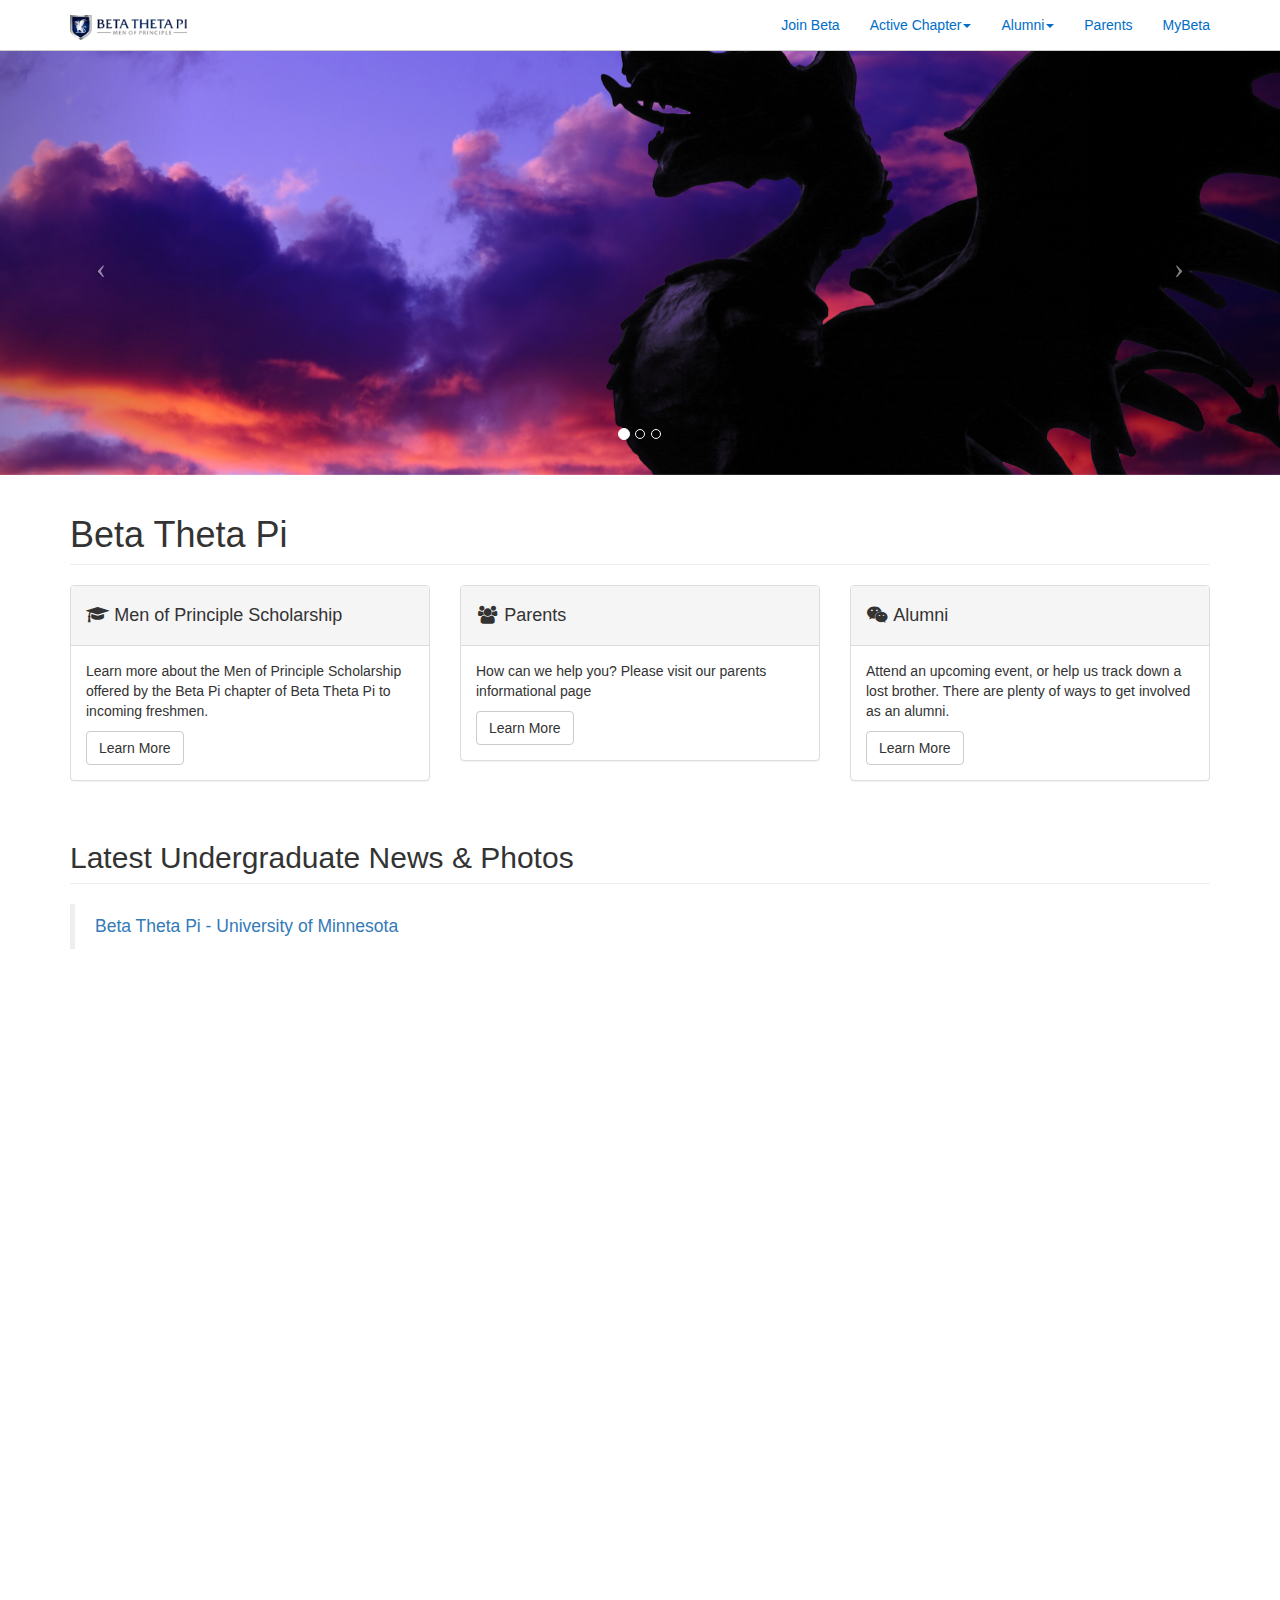
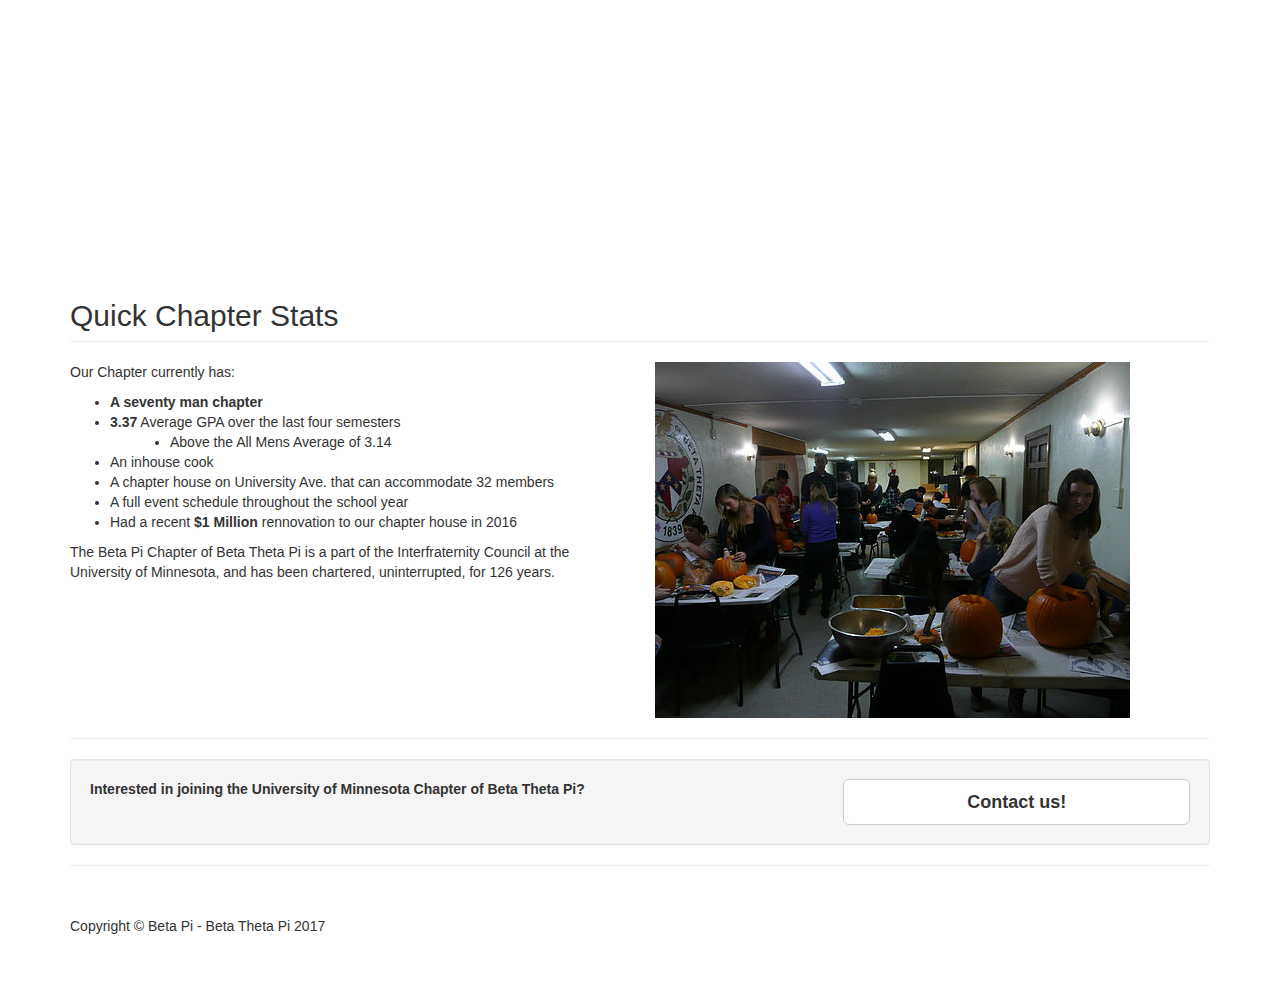
<file: index.html>
<!DOCTYPE html>
<html lang="en">

<head>

    <meta charset="utf-8">
    <meta http-equiv="X-UA-Compatible" content="IE=edge">
    <meta name="viewport" content="width=device-width, initial-scale=1">
    <meta name="description" content="">
    <meta name="author" content="">

    <title>Beta Theta Pi - UMN Chapter</title>

    <!-- Bootstrap Core CSS -->
    <link href="css/bootstrap.min.css" rel="stylesheet">

    <!-- Custom CSS -->
    <link href="css/modern-business.css" rel="stylesheet">

    <!-- Custom Fonts -->
    <link href="font-awesome/css/font-awesome.min.css" rel="stylesheet" type="text/css">

    <!-- HTML5 Shim and Respond.js IE8 support of HTML5 elements and media queries -->
    <!-- WARNING: Respond.js doesn't work if you view the page via file:// -->
    <!--[if lt IE 9]>
        <script src="https://oss.maxcdn.com/libs/html5shiv/3.7.0/html5shiv.js"></script>
        <script src="https://oss.maxcdn.com/libs/respond.js/1.4.2/respond.min.js"></script>
    <![endif]-->
<link rel="apple-touch-icon" sizes="180x180" href="/img/apple-touch-icon.png">
<link rel="icon" type="image/png" href="/img/favicon-32x32.png" sizes="32x32">
<link rel="icon" type="image/png" href="/img/favicon-16x16.png" sizes="16x16">
<link rel="manifest" href="/img/manifest.json">
<link rel="mask-icon" href="/img/safari-pinned-tab.svg" color="#5bbad5">
<link rel="shortcut icon" href="/img/favicon.ico">
<meta name="msapplication-config" content="/img/browserconfig.xml">
<meta name="theme-color" content="#ffffff">
</head>

<body>
  <div id="fb-root"></div>
  <script>
  window.fbAsyncInit = function() {
    FB.init({
      appId            : '426505421068043',
      autoLogAppEvents : true,
      xfbml            : true,
      version          : 'v2.9'
    });
    FB.AppEvents.logPageView();
  };

  (function(d, s, id) {
    var js, fjs = d.getElementsByTagName(s)[0];
    if (d.getElementById(id)) return;
    js = d.createElement(s); js.id = id;
    js.src = "//connect.facebook.net/en_US/sdk.js#xfbml=1&version=v2.9&426505421068043";
    fjs.parentNode.insertBefore(js, fjs);
  }(document, 'script', 'facebook-jssdk'));</script>
    <!-- Navigation -->
    <nav class="navbar navbar-inverse navbar-fixed-top" role="navigation">
        <div class="container">
            <!-- Brand and toggle get grouped for better mobile display -->
            <div class="navbar-header">
                <button type="button" class="navbar-toggle" data-toggle="collapse" data-target="#bs-example-navbar-collapse-1">
                    <span class="sr-only">Toggle navigation</span>
                    <span class="icon-bar"></span>
                    <span class="icon-bar"></span>
                    <span class="icon-bar"></span>
                </button>
				<a class="navbar-brand" href="index.html">
				<img alt height="25px" src="img/logo.png">
                </a>
            </div>
            <!-- Collect the nav links, forms, and other content for toggling -->
            <div class="collapse navbar-collapse" id="bs-example-navbar-collapse-1">
                <ul class="nav navbar-nav navbar-right">
		    <li>
                        <a href="joinBeta.html">Join Beta</a>
                    </li>
		    <li class="dropdown">
			<a href="#" class="dropdown-toggle" data-toggle="dropdown">Active Chapter<b class="caret"></b></a>
			    <ul class="dropdown-menu">
				    <li>
          <a href="undergradAbout.html">About</a>
				    </li>
				    <li>
					<a href="undergradCalendar.html">Event Calendar</a>
				    </li>
				    <li>
					<a href="undergradEvents.html">Events</a>
				    </li>
				    <li>
					<a href="mpsScholarship.html">Men of Principle Scholarship</a>
				    </li>
				    <li>
					<a href="undergradContact.html">Contact Us</a>
				    </li>
			    </ul>
		    </li>
        <li class="dropdown">
      <a href="#" class="dropdown-toggle" data-toggle="dropdown">Alumni<b class="caret"></b></a>
          <ul class="dropdown-menu">
            <li>
              <!-- alumAbout.html -->
          <a href="underConstruction.html">About</a>
            </li>
            <li>
              <!-- alumCalendar.html -->
          <a href="underConstruction.html">Event Calendar</a>
            </li>
            <li>
              <!-- alumEvents.html -->
          <a href="underConstruction.html">Events</a>
            </li>
            <li>
              <!-- lostBrothers.htm -->
          <a href="underConstruction.html">Lost Brothers</a>
            </li>
            <li>
              <!-- alumContact.html -->
          <a href="underConstruction.html">Contact the Alumni</a>
            </li>
          </ul>
        </li>
          <li>
            <a href="parents.html">Parents</a>
          </li>
          <li>
            <a href="https://my.beta.org/">MyBeta</a>
          </li>
                </ul>
            </div>
            <!-- /.navbar-collapse -->
        </div>
        <!-- /.container -->
    </nav>

    <!-- Header Carousel -->
    <header id="myCarousel" class="carousel slide">
        <!-- Indicators -->
        <ol class="carousel-indicators">
            <li data-target="#myCarousel" data-slide-to="0" class="active"></li>
            <li data-target="#myCarousel" data-slide-to="1"></li>
            <li data-target="#myCarousel" data-slide-to="2"></li>
        </ol>

        <!-- Wrapper for slides -->
        <div class="carousel-inner">
            <div class="item active">
                <div class="fill" style="background-image:url('img/btp_xl_11.jpg');"></div>
                <!--<div class="carousel-caption">
                    <h2>Caption 1</h2>
                </div>-->
            </div>
            <div class="item">
                <div class="fill" style="background-image:url('img/btp_xl_12.jpg');"></div>
                <!--<div class="carousel-caption">
                    <h2>Caption 2</h2>
                </div>-->
            </div>
            <div class="item">
                <div class="fill" style="background-image:url('img/btp_xl_01.jpg');"></div>
                <!--<div class="carousel-caption">
                    <h2>Caption 3</h2>
                </div>-->
            </div>
        </div>

        <!-- Controls -->
        <a class="left carousel-control" href="#myCarousel" data-slide="prev">
            <span class="icon-prev"></span>
        </a>
        <a class="right carousel-control" href="#myCarousel" data-slide="next">
            <span class="icon-next"></span>
        </a>
    </header>

    <!-- Page Content -->
    <div class="container">

        <!-- Marketing Icons Section -->
        <div class="row">
            <div class="col-lg-12">
                <h1 class="page-header">
                    Beta Theta Pi
                </h1>
            </div>
            <div class="col-md-4">
                <div class="panel panel-default">
                    <div class="panel-heading">
                        <h4><i class="fa fa-fw fa-graduation-cap"></i> Men of Principle Scholarship</h4>
                    </div>
                    <div class="panel-body">
                        <p>Learn more about the Men of Principle Scholarship offered by the Beta Pi chapter of Beta Theta Pi to incoming freshmen.</p>
                        <a href="mpsScholarship.html" class="btn btn-default">Learn More</a>
                    </div>
                </div>
            </div>
            <div class="col-md-4">
                <div class="panel panel-default">
                    <div class="panel-heading">
                        <h4><i class="fa fa-fw fa-group"></i> Parents</h4>
                    </div>
                    <div class="panel-body">
                        <p>How can we help you?  Please visit our parents informational page</p>
                        <a href="parents.html" class="btn btn-default">Learn More</a>
                    </div>
                </div>
            </div>
            <div class="col-md-4">
                <div class="panel panel-default">
                    <div class="panel-heading">
                        <h4><i class="fa fa-fw fa-wechat"></i> Alumni</h4>
                    </div>
                    <div class="panel-body">
                        <p>
            								Attend an upcoming event, or help us track down a lost brother.  There are plenty of ways to get involved as an alumni.
            						 </p> <!--alumAbout.html -->
                        <a href="underConstruction.html" class="btn btn-default">Learn More</a>
                    </div>
                </div>
            </div>
        </div>
        <!-- /.row -->

        <!-- Portfolio Section -->
        <div class="row">
            <div class="col-lg-12">
                <h2 class="page-header">Latest Undergraduate News & Photos</h2>
            </div>
			<div class="col-xs-12 col-lg-6" style="width: 100% ; height: 800px">
        <div class="fb-page"
        data-href="https://www.facebook.com/beta.umn"
        data-tabs="timeline, events"
        data-width="500"
        data-height="800"
        data-small-header="false"
        data-adapt-container-width="true"
        data-hide-cover="false"
        data-show-facepile="true">
        <blockquote cite="https://www.facebook.com/beta.umn" class="fb-xfbml-parse-ignore">
          <a href="https://www.facebook.com/beta.umn">Beta Theta Pi - University of Minnesota</a></blockquote>
        </div>
      </div>
        <div class="col-lg-6 col-xs-12">
            <!-- LightWidget WIDGET -->
            <script src="//lightwidget.com/widgets/lightwidget.js"></script>
            <iframe src="//lightwidget.com/widgets/54cb8625c2955473abb33a67a4f10a5b.html" scrolling="no" allowtransparency="true" class="lightwidget-widget" style="width: 100%; border: 0; overflow: hidden;"></iframe>
			       </div>
        </div>
        <!-- /.row -->

        <!-- Features Section -->
        <div class="row">
            <div class="col-lg-12">
                <h2 class="page-header">Quick Chapter Stats</h2>
            </div>
            <div class="col-md-6">
                <p>Our Chapter currently has:</p>
                <ul>
                    <li><strong>A seventy man chapter</strong>
                    </li>
                    <li><strong>3.37</strong> Average GPA over the last four semesters</li>
                    <li style="margin-left: 60px;">Above the All Mens Average of 3.14</li>
                    <li>An inhouse cook</li>
                    <li>A chapter house on University Ave. that can accommodate 32 members</li>
                    <li>A full event schedule throughout the school year</li>
                    <li>Had a recent <strong>$1 Million</strong> rennovation to our chapter house in 2016</li>
                </ul>
                <p>The Beta Pi Chapter of Beta Theta Pi is a part of the Interfraternity Council at the University of Minnesota, and has been chartered, uninterrupted, for 126 years.</p>
            </div>
            <div class="col-md-6">
                <img class="img-responsive" src="img/pumpkins.jpg" alt="">
            </div>
        </div>
        <!-- /.row -->

        <hr>

        <!-- Call to Action Section -->
        <div class="well">
            <div class="row">
                <div class="col-md-8">
                    <p><strong>Interested in joining the University of Minnesota Chapter of Beta Theta Pi?</strong></p>
                </div>
                <div class="col-md-4">
                    <a class="btn btn-lg btn-default btn-block" href="joinBeta.html"><strong>Contact us!</strong></a>
                </div>
            </div>
        </div>

        <hr>

        <!-- Footer -->
        <footer>
            <div class="row">
                <div class="col-lg-12">
                    <p>Copyright &copy; Beta Pi - Beta Theta Pi 2017</p>
                </div>
            </div>
        </footer>

    </div>
    <!-- /.container -->

    <!-- jQuery -->
    <script src="js/jquery.js"></script>

    <!-- Bootstrap Core JavaScript -->
    <script src="js/bootstrap.min.js"></script>

    <!-- Script to Activate the Carousel -->
    <!-- <script>
    $('.carousel').carousel({
        interval: 5000 //changes the speed
    })
    </script> -->

</body>

</html>
</file>
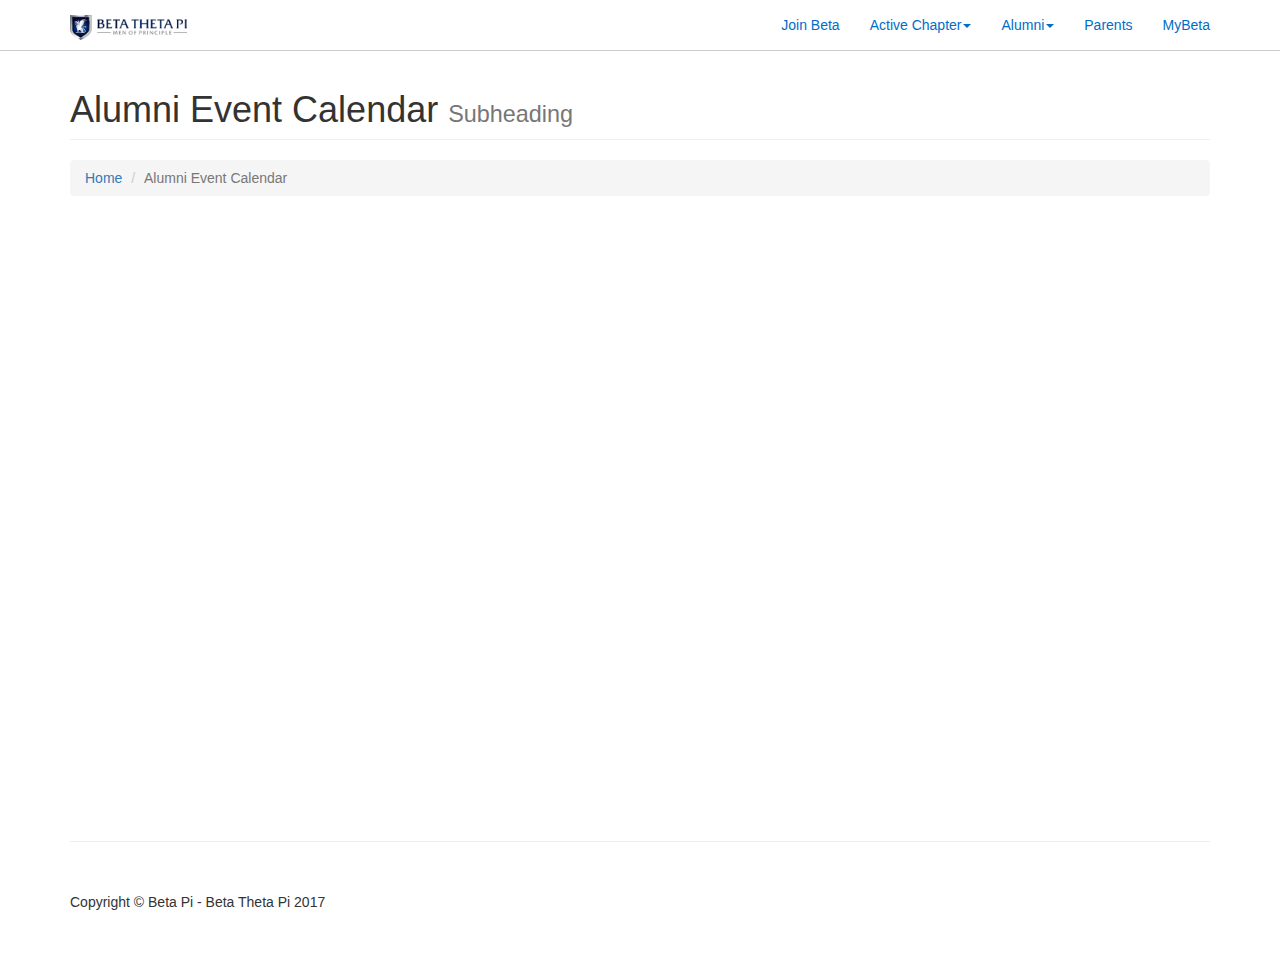
<file: alumCalendar.html>
<!DOCTYPE html>
<html lang="en">

<head>

    <meta charset="utf-8">
    <meta http-equiv="X-UA-Compatible" content="IE=edge">
    <meta name="viewport" content="width=device-width, initial-scale=1">
    <meta name="description" content="">
    <meta name="author" content="">

    <title>Beta Theta Pi - UMN Chapter</title>

    <!-- Bootstrap Core CSS -->
    <link href="css/bootstrap.min.css" rel="stylesheet">

    <!-- Custom CSS -->
    <link href="css/modern-business.css" rel="stylesheet">

    <!-- Custom Fonts -->
    <link href="font-awesome/css/font-awesome.min.css" rel="stylesheet" type="text/css">

    <!-- HTML5 Shim and Respond.js IE8 support of HTML5 elements and media queries -->
    <!-- WARNING: Respond.js doesn't work if you view the page via file:// -->
    <!--[if lt IE 9]>
        <script src="https://oss.maxcdn.com/libs/html5shiv/3.7.0/html5shiv.js"></script>
        <script src="https://oss.maxcdn.com/libs/respond.js/1.4.2/respond.min.js"></script>
    <![endif]-->
<link rel="apple-touch-icon" sizes="180x180" href="/img/apple-touch-icon.png">
<link rel="icon" type="image/png" href="/img/favicon-32x32.png" sizes="32x32">
<link rel="icon" type="image/png" href="/img/favicon-16x16.png" sizes="16x16">
<link rel="manifest" href="/img/manifest.json">
<link rel="mask-icon" href="/img/safari-pinned-tab.svg" color="#5bbad5">
<link rel="shortcut icon" href="/img/favicon.ico">
<meta name="msapplication-config" content="/img/browserconfig.xml">
<meta name="theme-color" content="#ffffff">
</head>

<body>

    <!-- Navigation -->
    <nav class="navbar navbar-inverse navbar-fixed-top" role="navigation">
        <div class="container">
            <!-- Brand and toggle get grouped for better mobile display -->
            <div class="navbar-header">
                <button type="button" class="navbar-toggle" data-toggle="collapse" data-target="#bs-example-navbar-collapse-1">
                    <span class="sr-only">Toggle navigation</span>
                    <span class="icon-bar"></span>
                    <span class="icon-bar"></span>
                    <span class="icon-bar"></span>
                </button>
                <a class="navbar-brand" href="index.html">
                <img alt height="25px" src="img/logo.png">
                </a>
            </div>
            <!-- Collect the nav links, forms, and other content for toggling -->
            <div class="collapse navbar-collapse" id="bs-example-navbar-collapse-1">
                <ul class="nav navbar-nav navbar-right">
            <li>
                        <a href="joinBeta.html">Join Beta</a>
                    </li>
            <li class="dropdown">
            <a href="#" class="dropdown-toggle" data-toggle="dropdown">Active Chapter<b class="caret"></b></a>
                <ul class="dropdown-menu">
                    <li>
                                    <a href="undergradAbout.html">About</a>
                    </li>
                    <li>
                    <a href="undergadCalendar.html">Event Calendar</a>
                    </li>
                    <li>
                    <a href="undergradEvents.html">Events</a>
                    </li>
                    <li>
                    <a href="mpsScholarship.html">Men of Principle Scholarship</a>
                    </li>
                    <li>
                    <a href="undergradContact.html">Contact Us</a>
                    </li>
                </ul>
            </li>
            <li class="dropdown">
          <a href="#" class="dropdown-toggle" data-toggle="dropdown">Alumni<b class="caret"></b></a>
              <ul class="dropdown-menu">
                <li>
                  <!-- alumAbout.html -->
              <a href="underConstruction.html">About</a>
                </li>
                <li>
                  <!-- alumCalendar.html -->
              <a href="underConstruction.html">Event Calendar</a>
                </li>
                <li>
                  <!-- alumEvents.html -->
              <a href="underConstruction.html">Events</a>
                </li>
                <li>
                  <!-- lostBrothers.htm -->
              <a href="underConstruction.html">Lost Brothers</a>
                </li>
                <li>
                  <!-- alumContact.html -->
              <a href="underConstruction.html">Contact the Alumni</a>
                </li>
              </ul>
            </li>
                    <li>
                        <a href="parents.html">Parents</a>
                    </li>
                    <li>
                        <a href="https://my.beta.org/">MyBeta</a>
                    </li>
                </ul>
            </div>
            <!-- /.navbar-collapse -->
        </div>
        <!-- /.container -->
    </nav>

    <!-- Page Content -->
    <div class="container">

        <!-- Page Heading/Breadcrumbs -->
        <div class="row">
            <div class="col-lg-12">
                <h1 class="page-header">Alumni Event Calendar
                    <small>Subheading</small>
                </h1>
                <ol class="breadcrumb">
                    <li><a href="index.html">Home</a>
                    </li>
                    <li class="active">Alumni Event Calendar</li>
                </ol>
            </div>
        </div>
        <!-- /.row -->

        <!-- Content Row -->
        <div class="row">
            <div class="col-lg-12"> <!-- TODO: change the email in this iframe to the alum email address -->
                <iframe src="https://calendar.google.com/calendar/embed?showTitle=0&amp;showPrint=0&amp;showTabs=0&amp;showCalendars=0&amp;showTz=0&amp;height=600&amp;wkst=1&amp;bgcolor=%23FFFFFF&amp;src=betathetapimn%40gmail.com&amp;color=%23691426&amp;ctz=America%2FChicago" style="border-width:0" width="800" height="600" frameborder="0" scrolling="no"></iframe>
            </div>
        </div>
        <!-- /.row -->

        <hr>

        <!-- Footer -->
        <footer>
            <div class="row">
                <div class="col-lg-12">
                    <p>Copyright &copy; Beta Pi - Beta Theta Pi 2017</p>
                </div>
            </div>
        </footer>

    </div>
    <!-- /.container -->

    <!-- jQuery -->
    <script src="js/jquery.js"></script>

    <!-- Bootstrap Core JavaScript -->
    <script src="js/bootstrap.min.js"></script>

</body>

</html>
</file>
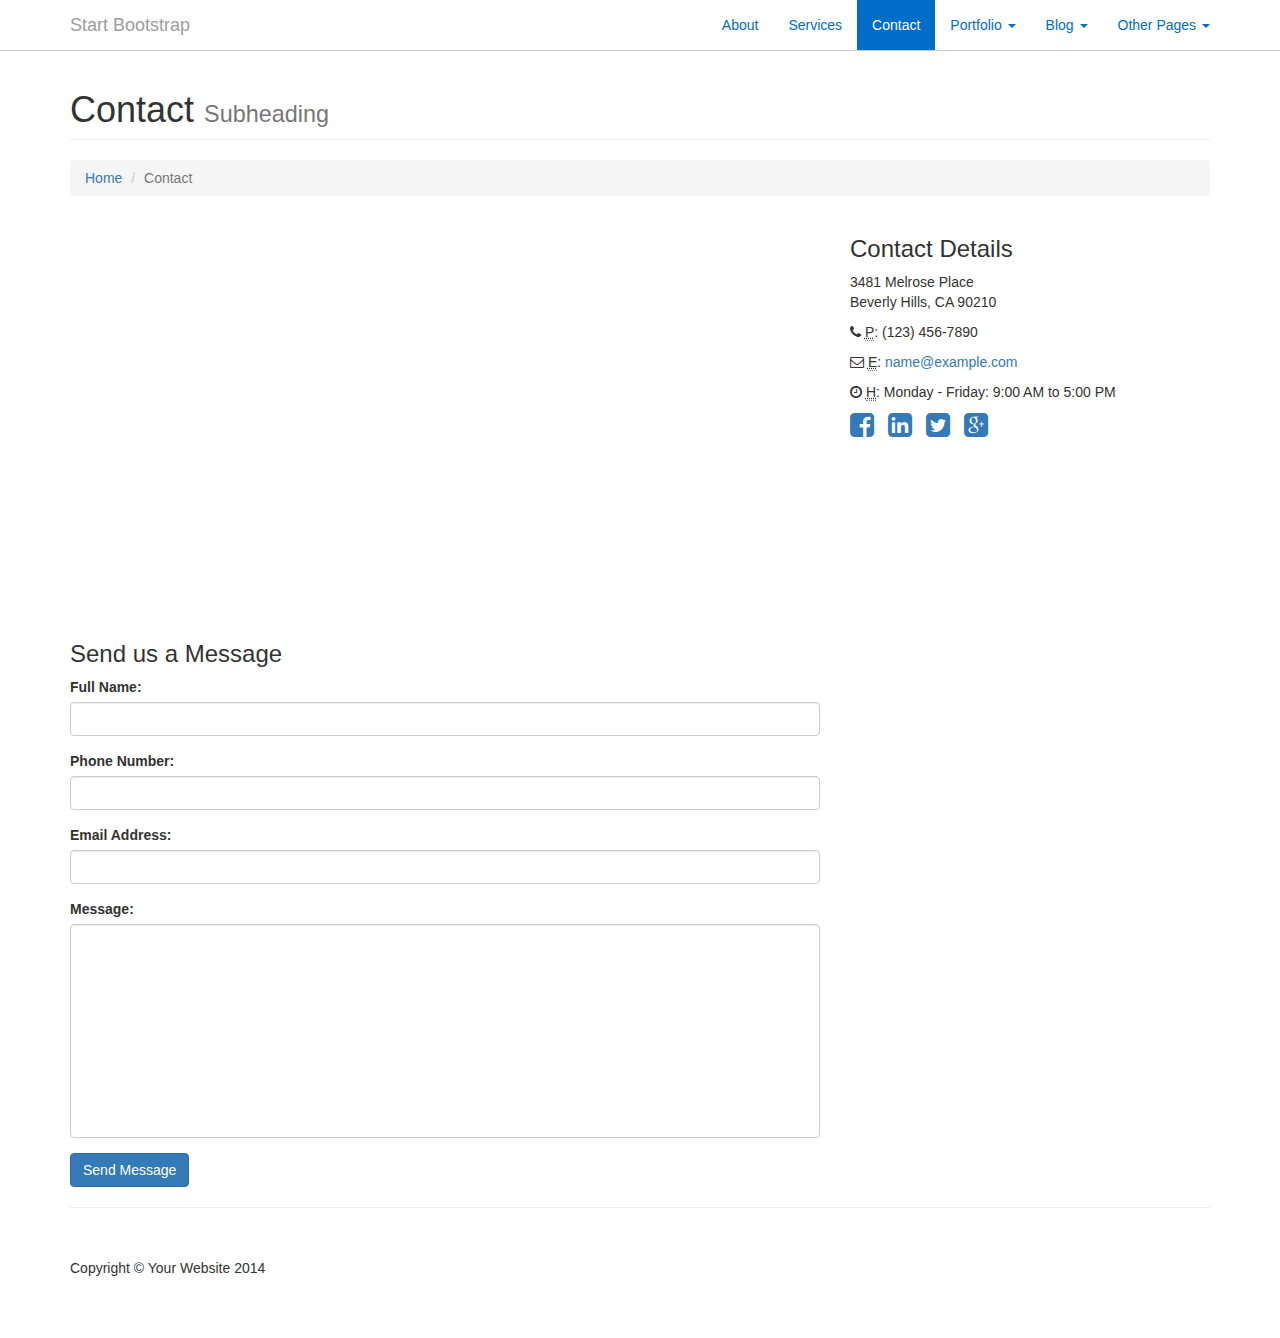
<file: contact.html>
<!DOCTYPE html>
<html lang="en">

<head>

    <meta charset="utf-8">
    <meta http-equiv="X-UA-Compatible" content="IE=edge">
    <meta name="viewport" content="width=device-width, initial-scale=1">
    <meta name="description" content="">
    <meta name="author" content="">

    <title>Modern Business - Start Bootstrap Template</title>

    <!-- Bootstrap Core CSS -->
    <link href="css/bootstrap.min.css" rel="stylesheet">

    <!-- Custom CSS -->
    <link href="css/modern-business.css" rel="stylesheet">

    <!-- Custom Fonts -->
    <link href="font-awesome/css/font-awesome.min.css" rel="stylesheet" type="text/css">

    <!-- HTML5 Shim and Respond.js IE8 support of HTML5 elements and media queries -->
    <!-- WARNING: Respond.js doesn't work if you view the page via file:// -->
    <!--[if lt IE 9]>
        <script src="https://oss.maxcdn.com/libs/html5shiv/3.7.0/html5shiv.js"></script>
        <script src="https://oss.maxcdn.com/libs/respond.js/1.4.2/respond.min.js"></script>
    <![endif]-->

</head>

<body>

    <!-- Navigation -->
    <nav class="navbar navbar-inverse navbar-fixed-top" role="navigation">
        <div class="container">
            <!-- Brand and toggle get grouped for better mobile display -->
            <div class="navbar-header">
                <button type="button" class="navbar-toggle" data-toggle="collapse" data-target="#bs-example-navbar-collapse-1">
                    <span class="sr-only">Toggle navigation</span>
                    <span class="icon-bar"></span>
                    <span class="icon-bar"></span>
                    <span class="icon-bar"></span>
                </button>
                <a class="navbar-brand" href="index.html">Start Bootstrap</a>
            </div>
            <!-- Collect the nav links, forms, and other content for toggling -->
            <div class="collapse navbar-collapse" id="bs-example-navbar-collapse-1">
                <ul class="nav navbar-nav navbar-right">
                    <li>
                        <a href="about.html">About</a>
                    </li>
                    <li>
                        <a href="services.html">Services</a>
                    </li>
                    <li class="active">
                        <a href="contact.html">Contact</a>
                    </li>
                    <li class="dropdown">
                        <a href="#" class="dropdown-toggle" data-toggle="dropdown">Portfolio <b class="caret"></b></a>
                        <ul class="dropdown-menu">
                            <li>
                                <a href="portfolio-1-col.html">1 Column Portfolio</a>
                            </li>
                            <li>
                                <a href="portfolio-2-col.html">2 Column Portfolio</a>
                            </li>
                            <li>
                                <a href="portfolio-3-col.html">3 Column Portfolio</a>
                            </li>
                            <li>
                                <a href="portfolio-4-col.html">4 Column Portfolio</a>
                            </li>
                            <li>
                                <a href="portfolio-item.html">Single Portfolio Item</a>
                            </li>
                        </ul>
                    </li>
                    <li class="dropdown">
                        <a href="#" class="dropdown-toggle" data-toggle="dropdown">Blog <b class="caret"></b></a>
                        <ul class="dropdown-menu">
                            <li>
                                <a href="blog-home-1.html">Blog Home 1</a>
                            </li>
                            <li>
                                <a href="blog-home-2.html">Blog Home 2</a>
                            </li>
                            <li>
                                <a href="blog-post.html">Blog Post</a>
                            </li>
                        </ul>
                    </li>
                    <li class="dropdown">
                        <a href="#" class="dropdown-toggle" data-toggle="dropdown">Other Pages <b class="caret"></b></a>
                        <ul class="dropdown-menu">
                            <li>
                                <a href="full-width.html">Full Width Page</a>
                            </li>
                            <li>
                                <a href="sidebar.html">Sidebar Page</a>
                            </li>
                            <li>
                                <a href="faq.html">FAQ</a>
                            </li>
                            <li>
                                <a href="404.html">404</a>
                            </li>
                            <li>
                                <a href="pricing.html">Pricing Table</a>
                            </li>
                        </ul>
                    </li>
                </ul>
            </div>
            <!-- /.navbar-collapse -->
        </div>
        <!-- /.container -->
    </nav>

    <!-- Page Content -->
    <div class="container">

        <!-- Page Heading/Breadcrumbs -->
        <div class="row">
            <div class="col-lg-12">
                <h1 class="page-header">Contact
                    <small>Subheading</small>
                </h1>
                <ol class="breadcrumb">
                    <li><a href="index.html">Home</a>
                    </li>
                    <li class="active">Contact</li>
                </ol>
            </div>
        </div>
        <!-- /.row -->

        <!-- Content Row -->
        <div class="row">
            <!-- Map Column -->
            <div class="col-md-8">
                <!-- Embedded Google Map -->
                <iframe width="100%" height="400px" frameborder="0" scrolling="no" marginheight="0" marginwidth="0" src="http://maps.google.com/maps?hl=en&amp;ie=UTF8&amp;ll=37.0625,-95.677068&amp;spn=56.506174,79.013672&amp;t=m&amp;z=4&amp;output=embed"></iframe>
            </div>
            <!-- Contact Details Column -->
            <div class="col-md-4">
                <h3>Contact Details</h3>
                <p>
                    3481 Melrose Place<br>Beverly Hills, CA 90210<br>
                </p>
                <p><i class="fa fa-phone"></i> 
                    <abbr title="Phone">P</abbr>: (123) 456-7890</p>
                <p><i class="fa fa-envelope-o"></i> 
                    <abbr title="Email">E</abbr>: <a href="mailto:name@example.com">name@example.com</a>
                </p>
                <p><i class="fa fa-clock-o"></i> 
                    <abbr title="Hours">H</abbr>: Monday - Friday: 9:00 AM to 5:00 PM</p>
                <ul class="list-unstyled list-inline list-social-icons">
                    <li>
                        <a href="#"><i class="fa fa-facebook-square fa-2x"></i></a>
                    </li>
                    <li>
                        <a href="#"><i class="fa fa-linkedin-square fa-2x"></i></a>
                    </li>
                    <li>
                        <a href="#"><i class="fa fa-twitter-square fa-2x"></i></a>
                    </li>
                    <li>
                        <a href="#"><i class="fa fa-google-plus-square fa-2x"></i></a>
                    </li>
                </ul>
            </div>
        </div>
        <!-- /.row -->

        <!-- Contact Form -->
        <!-- In order to set the email address and subject line for the contact form go to the bin/contact_me.php file. -->
        <div class="row">
            <div class="col-md-8">
                <h3>Send us a Message</h3>
                <form name="sentMessage" id="contactForm" novalidate>
                    <div class="control-group form-group">
                        <div class="controls">
                            <label>Full Name:</label>
                            <input type="text" class="form-control" id="name" required data-validation-required-message="Please enter your name.">
                            <p class="help-block"></p>
                        </div>
                    </div>
                    <div class="control-group form-group">
                        <div class="controls">
                            <label>Phone Number:</label>
                            <input type="tel" class="form-control" id="phone" required data-validation-required-message="Please enter your phone number.">
                        </div>
                    </div>
                    <div class="control-group form-group">
                        <div class="controls">
                            <label>Email Address:</label>
                            <input type="email" class="form-control" id="email" required data-validation-required-message="Please enter your email address.">
                        </div>
                    </div>
                    <div class="control-group form-group">
                        <div class="controls">
                            <label>Message:</label>
                            <textarea rows="10" cols="100" class="form-control" id="message" required data-validation-required-message="Please enter your message" maxlength="999" style="resize:none"></textarea>
                        </div>
                    </div>
                    <div id="success"></div>
                    <!-- For success/fail messages -->
                    <button type="submit" class="btn btn-primary">Send Message</button>
                </form>
            </div>

        </div>
        <!-- /.row -->

        <hr>

        <!-- Footer -->
        <footer>
            <div class="row">
                <div class="col-lg-12">
                    <p>Copyright &copy; Your Website 2014</p>
                </div>
            </div>
        </footer>

    </div>
    <!-- /.container -->

    <!-- jQuery -->
    <script src="js/jquery.js"></script>

    <!-- Bootstrap Core JavaScript -->
    <script src="js/bootstrap.min.js"></script>

    <!-- Contact Form JavaScript -->
    <!-- Do not edit these files! In order to set the email address and subject line for the contact form go to the bin/contact_me.php file. -->
    <script src="js/jqBootstrapValidation.js"></script>
    <script src="js/contact_me.js"></script>

</body>

</html>
</file>
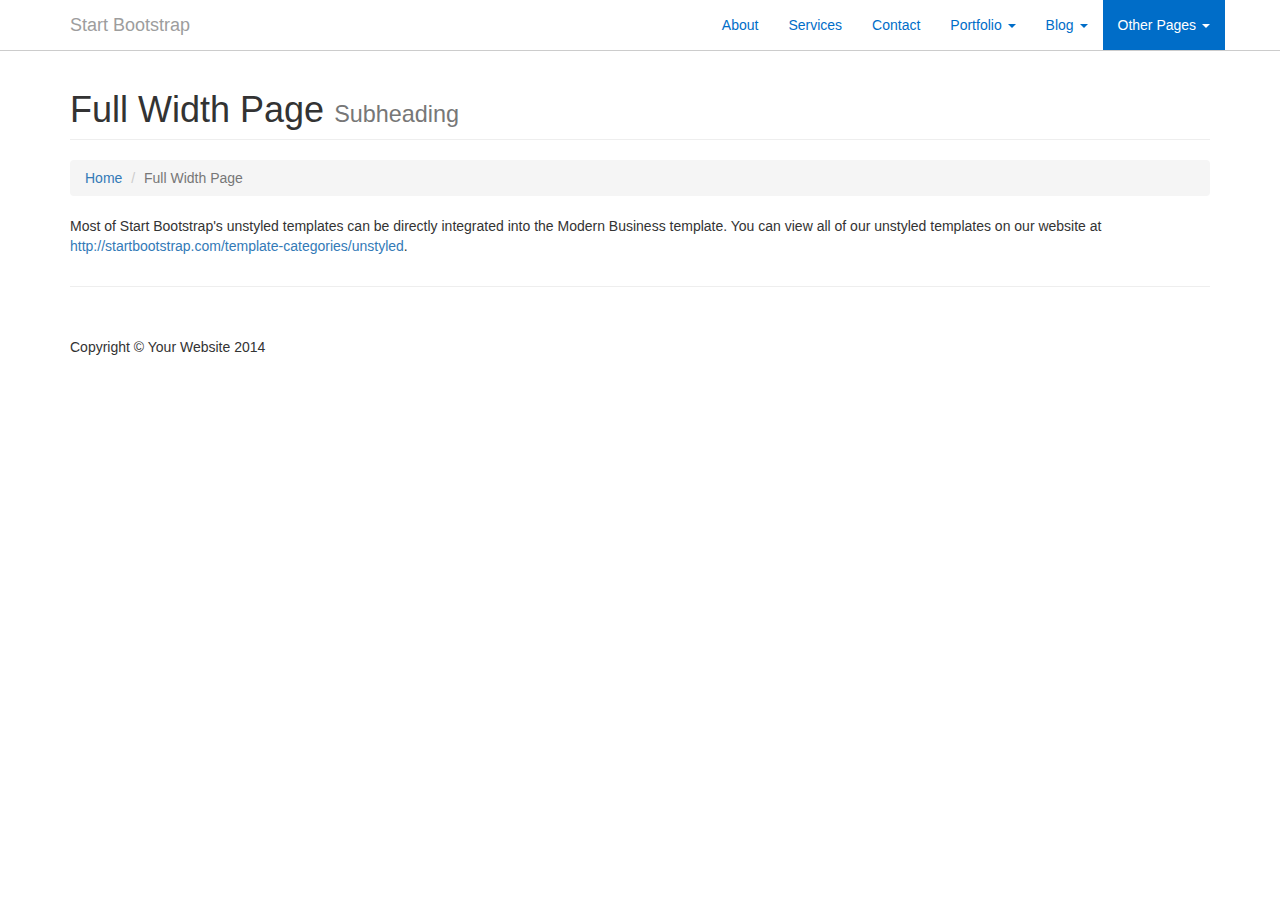
<file: full-width.html>
<!DOCTYPE html>
<html lang="en">

<head>

    <meta charset="utf-8">
    <meta http-equiv="X-UA-Compatible" content="IE=edge">
    <meta name="viewport" content="width=device-width, initial-scale=1">
    <meta name="description" content="">
    <meta name="author" content="">

    <title>Modern Business - Start Bootstrap Template</title>

    <!-- Bootstrap Core CSS -->
    <link href="css/bootstrap.min.css" rel="stylesheet">

    <!-- Custom CSS -->
    <link href="css/modern-business.css" rel="stylesheet">

    <!-- Custom Fonts -->
    <link href="font-awesome/css/font-awesome.min.css" rel="stylesheet" type="text/css">

    <!-- HTML5 Shim and Respond.js IE8 support of HTML5 elements and media queries -->
    <!-- WARNING: Respond.js doesn't work if you view the page via file:// -->
    <!--[if lt IE 9]>
        <script src="https://oss.maxcdn.com/libs/html5shiv/3.7.0/html5shiv.js"></script>
        <script src="https://oss.maxcdn.com/libs/respond.js/1.4.2/respond.min.js"></script>
    <![endif]-->

</head>

<body>

    <!-- Navigation -->
    <nav class="navbar navbar-inverse navbar-fixed-top" role="navigation">
        <div class="container">
            <!-- Brand and toggle get grouped for better mobile display -->
            <div class="navbar-header">
                <button type="button" class="navbar-toggle" data-toggle="collapse" data-target="#bs-example-navbar-collapse-1">
                    <span class="sr-only">Toggle navigation</span>
                    <span class="icon-bar"></span>
                    <span class="icon-bar"></span>
                    <span class="icon-bar"></span>
                </button>
                <a class="navbar-brand" href="index.html">Start Bootstrap</a>
            </div>
            <!-- Collect the nav links, forms, and other content for toggling -->
            <div class="collapse navbar-collapse" id="bs-example-navbar-collapse-1">
                <ul class="nav navbar-nav navbar-right">
                    <li>
                        <a href="about.html">About</a>
                    </li>
                    <li>
                        <a href="services.html">Services</a>
                    </li>
                    <li>
                        <a href="contact.html">Contact</a>
                    </li>
                    <li class="dropdown">
                        <a href="#" class="dropdown-toggle" data-toggle="dropdown">Portfolio <b class="caret"></b></a>
                        <ul class="dropdown-menu">
                            <li>
                                <a href="portfolio-1-col.html">1 Column Portfolio</a>
                            </li>
                            <li>
                                <a href="portfolio-2-col.html">2 Column Portfolio</a>
                            </li>
                            <li>
                                <a href="portfolio-3-col.html">3 Column Portfolio</a>
                            </li>
                            <li>
                                <a href="portfolio-4-col.html">4 Column Portfolio</a>
                            </li>
                            <li>
                                <a href="portfolio-item.html">Single Portfolio Item</a>
                            </li>
                        </ul>
                    </li>
                    <li class="dropdown">
                        <a href="#" class="dropdown-toggle" data-toggle="dropdown">Blog <b class="caret"></b></a>
                        <ul class="dropdown-menu">
                            <li>
                                <a href="blog-home-1.html">Blog Home 1</a>
                            </li>
                            <li>
                                <a href="blog-home-2.html">Blog Home 2</a>
                            </li>
                            <li>
                                <a href="blog-post.html">Blog Post</a>
                            </li>
                        </ul>
                    </li>
                    <li class="dropdown active">
                        <a href="#" class="dropdown-toggle" data-toggle="dropdown">Other Pages <b class="caret"></b></a>
                        <ul class="dropdown-menu">
                            <li class="active">
                                <a href="full-width.html">Full Width Page</a>
                            </li>
                            <li>
                                <a href="sidebar.html">Sidebar Page</a>
                            </li>
                            <li>
                                <a href="faq.html">FAQ</a>
                            </li>
                            <li>
                                <a href="404.html">404</a>
                            </li>
                            <li>
                                <a href="pricing.html">Pricing Table</a>
                            </li>
                        </ul>
                    </li>
                </ul>
            </div>
            <!-- /.navbar-collapse -->
        </div>
        <!-- /.container -->
    </nav>

    <!-- Page Content -->
    <div class="container">

        <!-- Page Heading/Breadcrumbs -->
        <div class="row">
            <div class="col-lg-12">
                <h1 class="page-header">Full Width Page
                    <small>Subheading</small>
                </h1>
                <ol class="breadcrumb">
                    <li><a href="index.html">Home</a>
                    </li>
                    <li class="active">Full Width Page</li>
                </ol>
            </div>
        </div>
        <!-- /.row -->

        <!-- Content Row -->
        <div class="row">
            <div class="col-lg-12">
                <p>Most of Start Bootstrap's unstyled templates can be directly integrated into the Modern Business template. You can view all of our unstyled templates on our website at <a href="http://startbootstrap.com/template-categories/unstyled">http://startbootstrap.com/template-categories/unstyled</a>.</p>
            </div>
        </div>
        <!-- /.row -->

        <hr>

        <!-- Footer -->
        <footer>
            <div class="row">
                <div class="col-lg-12">
                    <p>Copyright &copy; Your Website 2014</p>
                </div>
            </div>
        </footer>

    </div>
    <!-- /.container -->

    <!-- jQuery -->
    <script src="js/jquery.js"></script>

    <!-- Bootstrap Core JavaScript -->
    <script src="js/bootstrap.min.js"></script>

</body>

</html>
</file>
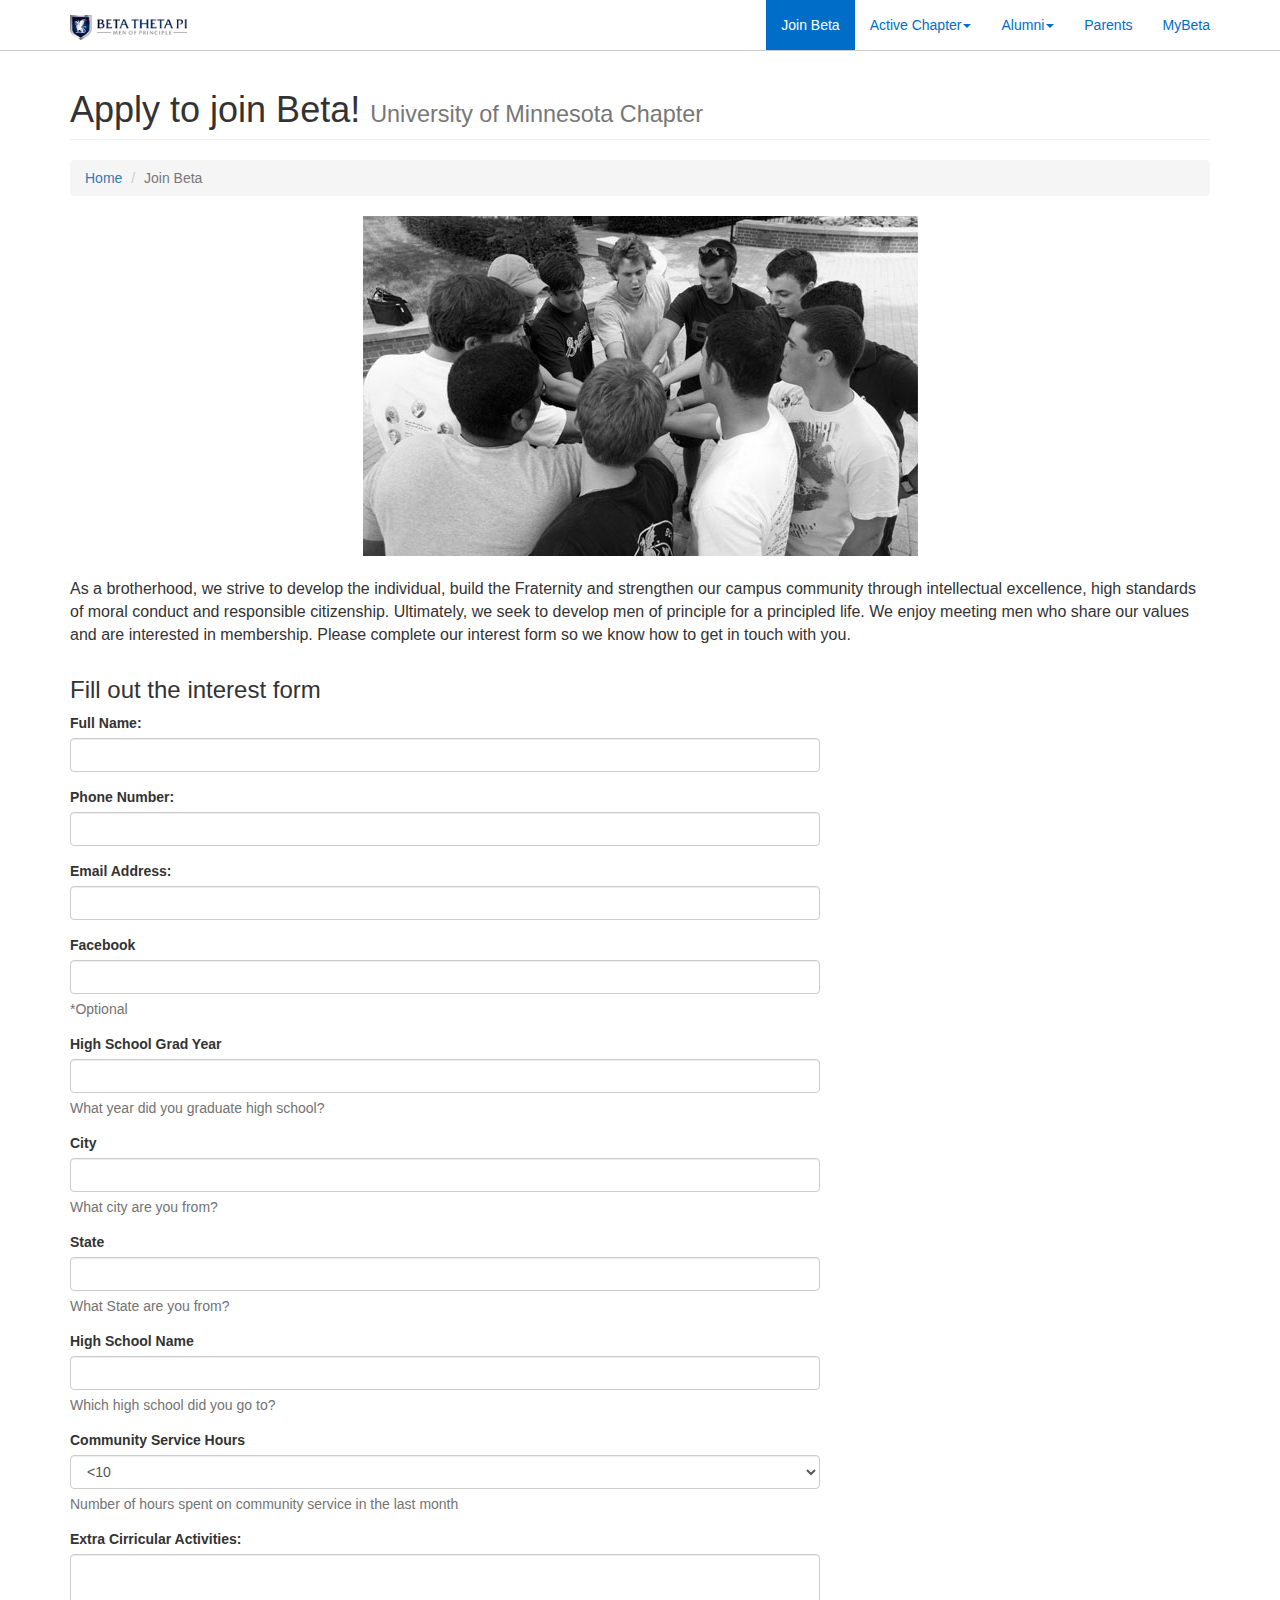
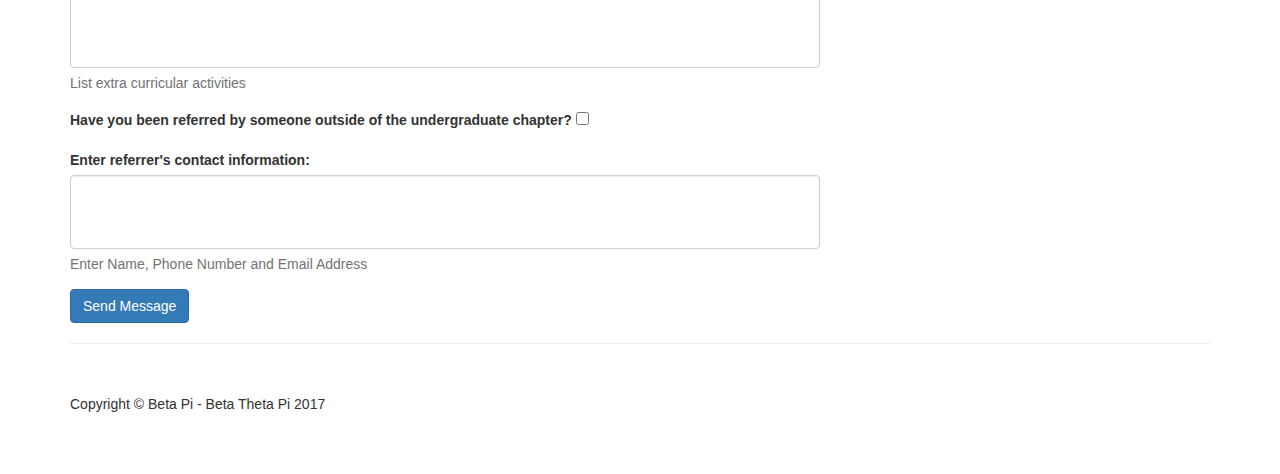
<file: joinBeta.html>
<!DOCTYPE html>
<html lang="en">

<head>


        <meta charset="utf-8">
        <meta http-equiv="X-UA-Compatible" content="IE=edge">
        <meta name="viewport" content="width=device-width, initial-scale=1">
        <meta name="description" content="">
        <meta name="author" content="">

        <title>Beta Theta Pi - UMN Chapter</title>

        <!-- Bootstrap Core CSS -->
        <link href="css/bootstrap.min.css" rel="stylesheet">

        <!-- Custom CSS -->
        <link href="css/modern-business.css" rel="stylesheet">

        <!-- Custom Fonts -->
        <link href="font-awesome/css/font-awesome.min.css" rel="stylesheet" type="text/css">

        <!-- HTML5 Shim and Respond.js IE8 support of HTML5 elements and media queries -->
        <!-- WARNING: Respond.js doesn't work if you view the page via file:// -->
        <!--[if lt IE 9]>
            <script src="https://oss.maxcdn.com/libs/html5shiv/3.7.0/html5shiv.js"></script>
            <script src="https://oss.maxcdn.com/libs/respond.js/1.4.2/respond.min.js"></script>
        <![endif]-->
    <link rel="apple-touch-icon" sizes="180x180" href="/img/apple-touch-icon.png">
    <link rel="icon" type="image/png" href="/img/favicon-32x32.png" sizes="32x32">
    <link rel="icon" type="image/png" href="/img/favicon-16x16.png" sizes="16x16">
    <link rel="manifest" href="/img/manifest.json">
    <link rel="mask-icon" href="/img/safari-pinned-tab.svg" color="#5bbad5">
    <link rel="shortcut icon" href="/img/favicon.ico">
    <meta name="msapplication-config" content="/img/browserconfig.xml">
    <meta name="theme-color" content="#ffffff">
  </head>

<body>

    <!-- Navigation -->
    <nav class="navbar navbar-inverse navbar-fixed-top" role="navigation">
        <div class="container">
            <!-- Brand and toggle get grouped for better mobile display -->
            <div class="navbar-header">
                <button type="button" class="navbar-toggle" data-toggle="collapse" data-target="#bs-example-navbar-collapse-1">
                    <span class="sr-only">Toggle navigation</span>
                    <span class="icon-bar"></span>
                    <span class="icon-bar"></span>
                    <span class="icon-bar"></span>
                </button>
        <a class="navbar-brand" href="index.html">
        <img alt height="25px" src="img/logo.png">
                </a>
            </div>
            <!-- Collect the nav links, forms, and other content for toggling -->
            <div class="collapse navbar-collapse" id="bs-example-navbar-collapse-1">
                <ul class="nav navbar-nav navbar-right ">
        <li class="active">
                        <a href="joinBeta.html">Join Beta</a>
                    </li>
        <li class="dropdown">
      <a href="#" class="dropdown-toggle" data-toggle="dropdown">Active Chapter<b class="caret"></b></a>
          <ul class="dropdown-menu">
            <li>
            <a href="undergradAbout.html">About</a>
            </li>
            <li>
          <a href="undergradCalendar.html">Event Calendar</a>
            </li>
            <li>
          <a href="undergradEvents.html">Events</a>
            </li>
            <li>
          <a href="mpsScholarship.html">Men of Principle Scholarship</a>
            </li>
            <li>
          <a href="undergradContact.html">Contact Us</a>
            </li>
          </ul>
        </li>
        <li class="dropdown">
      <a href="#" class="dropdown-toggle" data-toggle="dropdown">Alumni<b class="caret"></b></a>
          <ul class="dropdown-menu">
            <li>
              <!-- alumAbout.html -->
          <a href="underConstruction.html">About</a>
            </li>
            <li>
              <!-- alumCalendar.html -->
          <a href="underConstruction.html">Event Calendar</a>
            </li>
            <li>
              <!-- alumEvents.html -->
          <a href="underConstruction.html">Events</a>
            </li>
            <li>
              <!-- lostBrothers.htm -->
          <a href="underConstruction.html">Lost Brothers</a>
            </li>
            <li>
              <!-- alumContact.html -->
          <a href="underConstruction.html">Contact the Alumni</a>
            </li>
          </ul>
        </li>
        <li>
            <a href="parents.html">Parents</a>
        </li>
        <li>
            <a href="https://my.beta.org/">MyBeta</a>
        </li>
    </ul>
</div>
            <!-- /.navbar-collapse -->
        </div>
        <!-- /.container -->
    </nav>

    <!-- Page Content -->
    <div class="container">

        <!-- Page Heading/Breadcrumbs -->
        <div class="row">
            <div class="col-lg-12">
                <h1 class="page-header">Apply to join Beta!
                    <small>University of Minnesota Chapter</small>
                </h1>
                <ol class="breadcrumb">
                    <li><a href="index.html">Home</a>
                    </li>
                    <li class="active">Join Beta</li>
                </ol>
            </div>
        </div>
        <!-- /.row -->

        <!-- Content Row -->
        <div class="row">
            <!-- Map Column -->
            <div class="col-md-12">
                <img src="img/recruitment_beta_unity.jpg" class="center-block img-responsive" >
                <p style="font-size: 16px"><br>As a brotherhood, we strive to develop the individual, build the Fraternity and strengthen our campus community through intellectual excellence, high standards of moral conduct and responsible citizenship. Ultimately, we seek to develop men of principle for a principled life. We enjoy meeting men who share our values and are interested in membership. Please complete our interest form so we know how to get in touch with you.</p>
            </div>
        </div>
        <!-- /.row -->

        <!-- Contact Form -->
        <!-- In order to set the email address and subject line for the contact form go to the bin/contact_me.php file. -->
        <div class="row">
            <div class="col-md-8">
                <h3>Fill out the interest form</h3>
                <form action="https://formspree.io/betathetapimn@gmail.com"
                      method="POST">
                <!-- <form name="sentMessage" id="contactForm" novalidate> -->
                    <div class="control-group form-group">
                        <div class="controls">
                            <label>Full Name:</label>
                            <input type="text" class="form-control" name="name" required data-validation-required-message="Please enter your name.">
                            <p class="help-block"></p>
                        </div>
                    </div>
                    <div class="control-group form-group">
                        <div class="controls">
                            <label>Phone Number:</label>
                            <input type="tel" class="form-control" name="phone" required data-validation-required-message="Please enter your phone number.">
                        </div>
                    </div>
                    <div class="control-group form-group">
                        <div class="controls">
                            <label>Email Address:</label>
                            <input type="email" class="form-control" name="email" required data-validation-required-message="Please enter your email address.">
                        </div>
                    </div>
                    <div class="control-group form-group">
                        <div class="controls">
                            <label>Facebook</label>
                            <input type="text" class="form-control" name="facebook" > <!-- required data-validation-required-message="Please enter your name." -->
                            <p class="help-block">*Optional</p>
                        </div>
                    </div>
                    <div class="control-group form-group">
                        <div class="controls">
                            <label>High School Grad Year</label>
                            <input type="text" class="form-control" name="gradyear" required data-validation-required-message="Please enter your name.">
                            <p class="help-block">What year did you graduate high school?</p>
                        </div>
                    </div>
                    <div class="control-group form-group">
                        <div class="controls">
                            <label>City</label>
                            <input type="text" class="form-control" name="city" required data-validation-required-message="Please enter your name.">
                            <p class="help-block">What city are you from?</p>
                        </div>
                    </div>
                    <div class="control-group form-group">
                        <div class="controls">
                            <label>State</label>
                            <input type="text" class="form-control" name="state" required data-validation-required-message="Please enter your name.">
                            <p class="help-block">What State are you from?</p>
                        </div>
                    </div>
                    <div class="control-group form-group">
                        <div class="controls">
                            <label>High School Name</label>
                            <input type="text" class="form-control" name="highschool" required data-validation-required-message="Please enter your name.">
                            <p class="help-block">Which high school did you go to?</p>
                        </div>
                    </div>
                    <div class="control-group form-group">
                        <div class="controls">
                            <label>Community Service Hours</label>
                            <select id="communityService" name="communityService" class="form-control">
                              <option value="0">&lt;10</option>
                              <option value="10">10+</option>
                              <option value="20">20+</option>
                              <option value="30">30+</option>
                              <option value="40">40+</option>
                            </select>
                            <p class="help-block">Number of hours spent on community service in the last month</p>
                        </div>
                    </div>
                    <div class="control-group form-group">
                        <div class="controls">
                            <label>Extra Cirricular Activities:</label>
                            <textarea rows="5" cols="100" class="form-control" name="activities" required data-validation-required-message="Please enter your message" maxlength="999" style="resize:none"></textarea>
                            <p class="help-block">List extra curricular activities</p>
                        </div>
                    </div>
                    <div class="control-group form-group">
                        <div class="controls">
                            <label>Have you been referred by someone outside of the undergraduate chapter?</label>
                            <input type="checkbox">
                            <p class="help-block"></p>
                        </div>
                    </div>
                    <div class="control-group form-group">
                        <div class="controls">
                            <label>Enter referrer's contact information:</label>
                            <textarea rows="3" cols="100" class="form-control" name="referred" required data-validation-required-message="Please enter your message" maxlength="999" style="resize:none"></textarea>
                            <p class="help-block">Enter Name, Phone Number and Email Address</p>
                        </div>
                    </div>

                    <div id="success"></div>
                    <!-- For success/fail messages -->
                    <button type="submit" class="btn btn-primary">Send Message</button>
                </form>
            </div>

        </div>
        <!-- /.row -->

        <hr>

        <!-- Footer -->
        <footer>
            <div class="row">
                <div class="col-lg-12">
                    <p>Copyright &copy; Beta Pi - Beta Theta Pi 2017</p>
                </div>
            </div>
        </footer>

    </div>
    <!-- /.container -->

    <!-- jQuery -->
    <script src="js/jquery.js"></script>

    <!-- Bootstrap Core JavaScript -->
    <script src="js/bootstrap.min.js"></script>

    <!-- Contact Form JavaScript -->
    <!-- Do not edit these files! In order to set the email address and subject line for the contact form go to the bin/contact_me.php file. -->
    <script src="js/jqBootstrapValidation.js"></script>

</body>

</html>
</file>
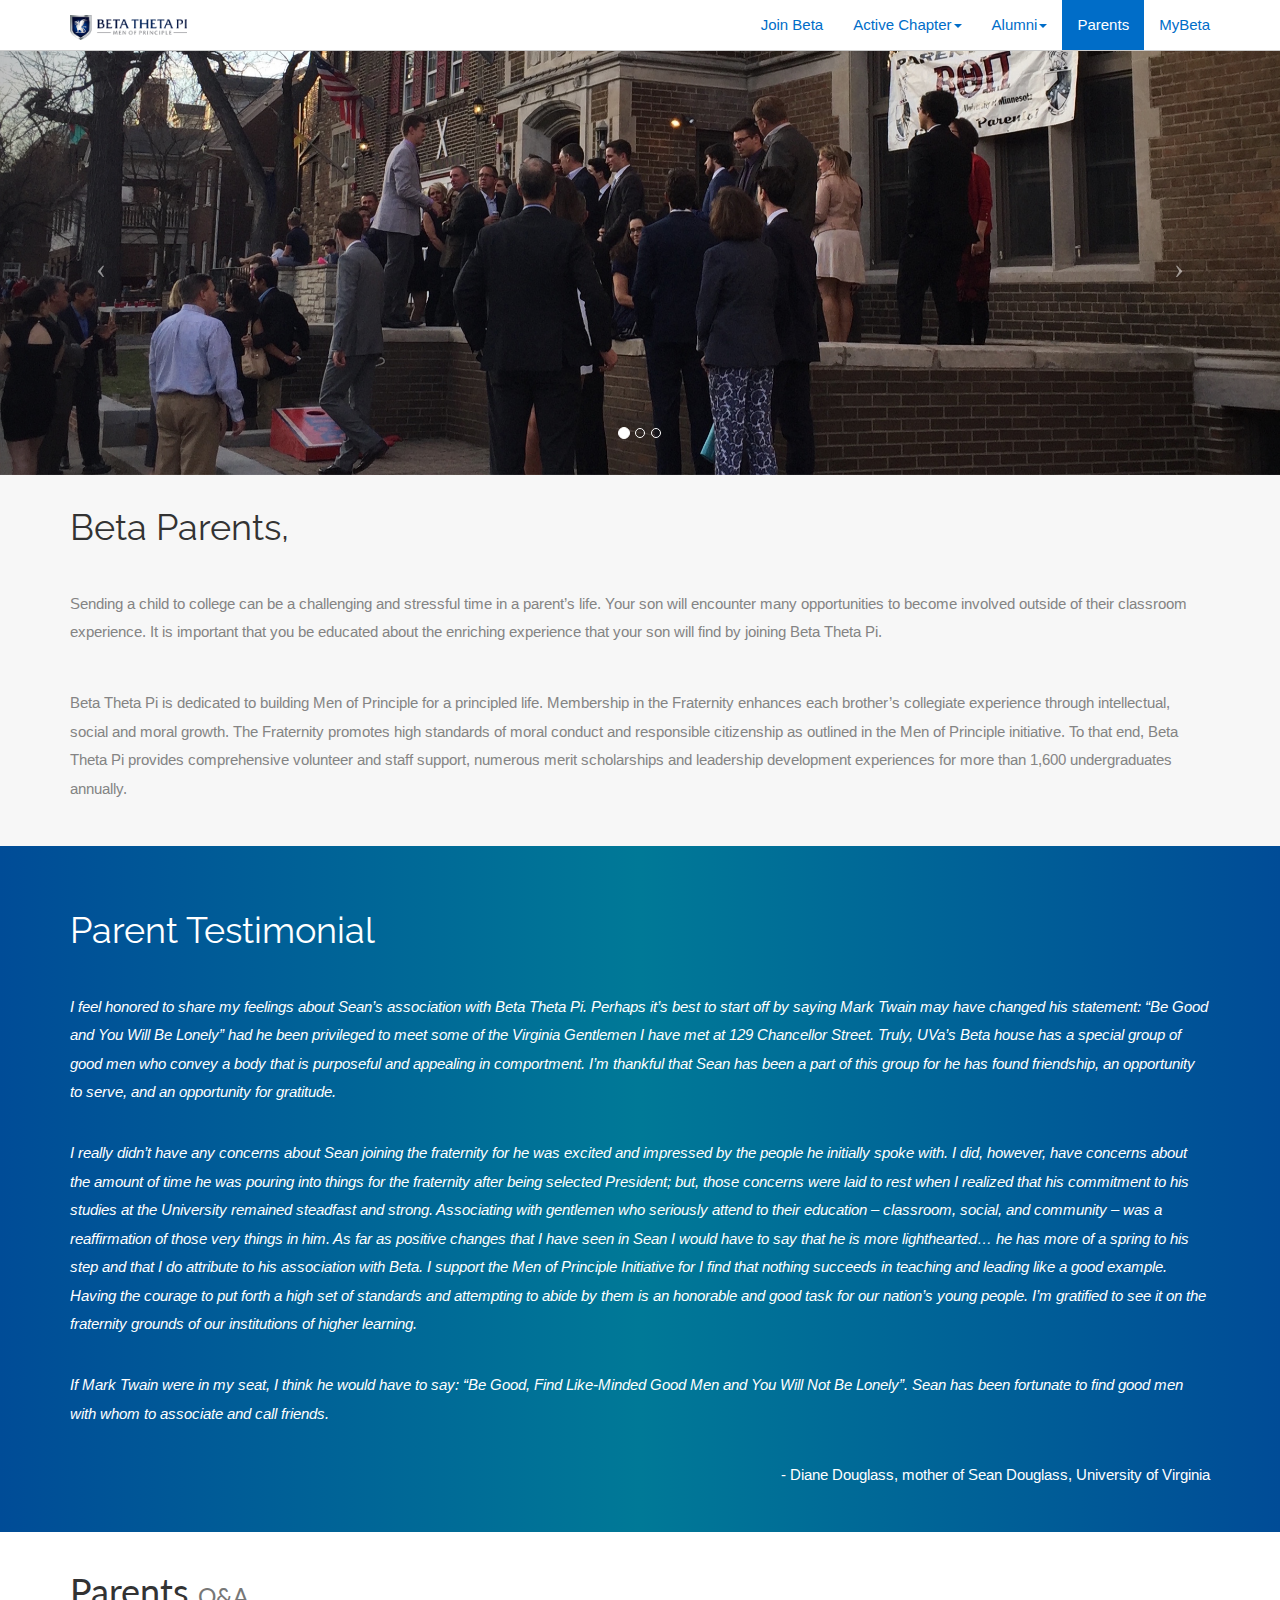
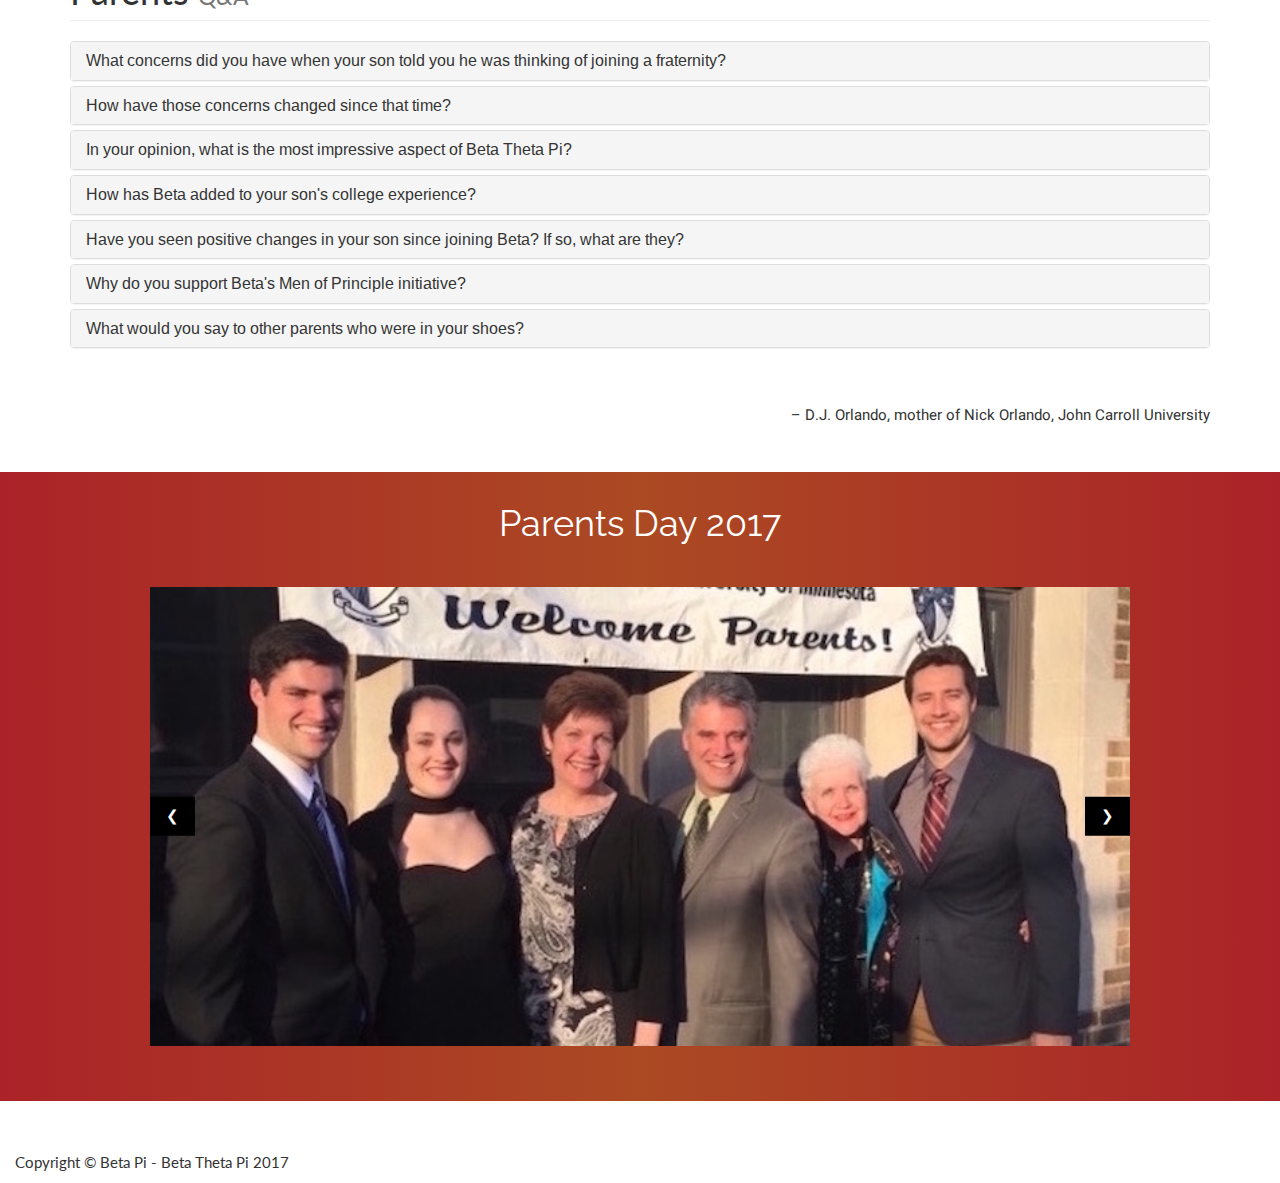
<file: parents.html>
<!DOCTYPE html>
<html lang="en">

<head>

    <meta charset="utf-8">
    <meta http-equiv="X-UA-Compatible" content="IE=edge">
    <meta name="viewport" content="width=device-width, initial-scale=1">
    <meta name="description" content="">
    <meta name="author" content="">
    <meta name="viewport" content="width=device-width, initial-scale=1">
    <title>Beta Theta Pi - UMN Chapter</title>

    <!-- Bootstrap Core CSS -->
    <link href="css/bootstrap.min.css" rel="stylesheet">

    <!-- Custom CSS -->
    <link href="css/modern-business.css" rel="stylesheet">


    <!-- Custom Fonts -->
    <link href="font-awesome/css/font-awesome.min.css" rel="stylesheet" type="text/css">
    <link href="https://fonts.googleapis.com/css?family=Lato:300" rel="stylesheet">
   <link href="https://fonts.googleapis.com/css?family=Raleway:200" rel="stylesheet">
    <link rel="stylesheet" href="https://www.w3schools.com/w3css/4/w3.css">
    <link href="https://fonts.googleapis.com/css?family=Heebo" rel="stylesheet">
    <link href="https://fonts.googleapis.com/css?family=Arimo" rel="stylesheet">
    <style>
    .Lato {font-family: 'Lato', sans-serif;}
#grey-background {background-color:#F7F7F7;}
.grey-text {color: #848484}
.linespace {line-height: 190%}
   .Heebo {font-family:'Heebo', sans-serif;}
   .arimo {font-family: 'Arimo', sans-serif;}
#blue-background {background-color: rgb(0, 76, 151);}
   .white-text {color: white;}
    #grad2 {background: blue; /* For browsers that do not support gradients */
    background: -webkit-linear-gradient(90deg, rgb(0, 76, 151), #007997, rgb(0, 76, 151)); /* For Safari 5.1 to 6.0 */
    background: -o-linear-gradient(90deg, rgb(0, 76, 151), #007997, rgb(0, 76, 151)); /* For Opera 11.1 to 12.0 */
    background: -moz-linear-gradient(90deg, rgb(0, 76, 151), #007997, rgb(0, 76, 151)); /* For Firefox 3.6 to 15 */
    background: linear-gradient(90deg, rgb(0, 76, 151), #007997, rgb(0, 76, 151)); /* Standard syntax (must be last) */}
.raleway {font-family: 'Raleway', sans-serif;}
.red-background {background-color: rgb(171, 35, 40);}
#grad3 {background: red; /* For browsers that do not support gradients */
    background: -webkit-linear-gradient(90deg, rgb(171, 35, 40), #AB4A23, rgb(171, 35, 40)); /* For Safari 5.1 to 6.0 */
    background: -o-linear-gradient(90deg, rgb(171, 35, 40), #AB4A23, rgb(171, 35, 40)); /* For Opera 11.1 to 12.0 */
    background: -moz-linear-gradient(90deg, rgb(171, 35, 40), #AB4A23, rgb(171, 35, 40)); /* For Firefox 3.6 to 15 */
    background: linear-gradient(90deg, rgb(171, 35, 40), #AB4A23, rgb(171, 35, 40)); /* Standard syntax (must be last) */}
.fadein { -webkit-animation: fadein 2s; /* Safari, Chrome and Opera > 12.1 */
       -moz-animation: fadein 2s; /* Firefox < 16 */
        -ms-animation: fadein 2s; /* Internet Explorer */
         -o-animation: fadein 2s; /* Opera < 12.1 */
            animation: fadein 2s;}

@keyframes fadein {
    from { opacity: 0; }
    to   { opacity: 1; }
}

/* Firefox < 16 */
@-moz-keyframes fadein {
    from { opacity: 0; }
    to   { opacity: 1; }
}

/* Safari, Chrome and Opera > 12.1 */
@-webkit-keyframes fadein {
    from { opacity: 0; }
    to   { opacity: 1; }
}

/* Internet Explorer */
@-ms-keyframes fadein {
    from { opacity: 0; }
    to   { opacity: 1; }
}

/* Opera < 12.1 */
@-o-keyframes fadein {
    from { opacity: 0; }
    to   { opacity: 1; }
}



    </style>

 <!-- #betawallpaper {
    background-image: url();


    }



 .fullscreen-bg {
  position: fixed;
  top: 0;
  right: 0;
  bottom: 0;
  left: 0;
  overflow: hidden;
  z-index: -100;
}

.fullscreen-bg__video {
  position: absolute;
  top: 0;
  left: 0;
  width: 100%;
  height: 100%;
}

@media (min-aspect-ratio: 16/9) {
  .fullscreen-bg__video {
    height: 300%;
    top: -100%;
  }
}

@media (max-aspect-ratio: 16/9) {
  .fullscreen-bg__video {
    width: 300%;
    left: -100%;
  }
}

@media (max-width: 767px) {
  .fullscreen-bg {
    background: url('https://i.vimeocdn.com/video/589269858_780x439.jpg') center center / cover no-repeat;
  }

  .fullscreen-bg__video {
    display: none;
  }
}-->

    <!-- HTML5 Shim and Respond.js IE8 support of HTML5 elements and media queries -->
    <!-- WARNING: Respond.js doesn't work if you view the page via file:// -->
    <!--[if lt IE 9]>
        <script src="https://oss.maxcdn.com/libs/html5shiv/3.7.0/html5shiv.js"></script>
        <script src="https://oss.maxcdn.com/libs/respond.js/1.4.2/respond.min.js"></script>
    <![endif]-->
<link rel="apple-touch-icon" sizes="180x180" href="/img/apple-touch-icon.png">
<link rel="icon" type="image/png" href="/img/favicon-32x32.png" sizes="32x32">
<link rel="icon" type="image/png" href="/img/favicon-16x16.png" sizes="16x16">
<link rel="manifest" href="/img/manifest.json">
<link rel="mask-icon" href="/img/safari-pinned-tab.svg" color="#5bbad5">
<link rel="shortcut icon" href="/img/favicon.ico">
<meta name="msapplication-config" content="/img/browserconfig.xml">
<meta name="theme-color" content="#ffffff">
</head>

<body>
<!--<div class="fullscreen-bg">
    <video loop muted autoplay poster="img/betaimage.jpg" class="fullscreen-bg__video">
        <source src="video/betavid.webm" type="video/webm">
        <source src="video/betavid.mp4" type="video/mp4">
        <source src="video/betavid.ogv" type="video/ogg">
    </video>
</div> -->
    <!-- Navigation -->
    <nav class="navbar navbar-inverse navbar-fixed-top" role="navigation">
        <div class="container">
            <!-- Brand and toggle get grouped for better mobile display -->
            <div class="navbar-header">
                <button type="button" class="navbar-toggle" data-toggle="collapse" data-target="#bs-example-navbar-collapse-1">
                    <span class="sr-only">Toggle navigation</span>
                    <span class="icon-bar"></span>
                    <span class="icon-bar"></span>
                    <span class="icon-bar"></span>
                </button>
				<a class="navbar-brand" href="index.html">
				<img alt height="25px" src="img/logo.png">
                </a>
            </div>
            <!-- Collect the nav links, forms, and other content for toggling -->
            <div class="collapse navbar-collapse" id="bs-example-navbar-collapse-1">
                <ul class="nav navbar-nav navbar-right">
		    <li>
                        <a href="joinBeta.html">Join Beta</a>
                    </li>
		    <li class="dropdown">
			<a href="#" class="dropdown-toggle" data-toggle="dropdown">Active Chapter<b class="caret"></b></a>
			    <ul class="dropdown-menu">
				    <li>
                                	<a href="undergradAbout.html">About</a>
				    </li>
				    <li>
					<a href="undergradCalendar.html">Event Calendar</a>
				    </li>
				    <li>
					<a href="undergradEvents.html">Events</a>
				    </li>
				    <li>
					<a href="mpsScholarship.html">Men of Principle Scholarship</a>
				    </li>
				    <li>
					<a href="undergradContact.html">Contact Us</a>
				    </li>
			    </ul>
		    </li>
		    <li class="dropdown">
			<a href="#" class="dropdown-toggle" data-toggle="dropdown">Alumni<b class="caret"></b></a>
			    <ul class="dropdown-menu">
				    <li>
                                	<a href="alumAbout.html">About</a>
				    </li>
				    <li>
					<a href="alumCalendar.html">Event Calendar</a>
				    </li>
				    <li>
					<a href="alumEvents.html">Events</a>
				    </li>
				    <li>
					<a href="lostBrothers.html">Lost Brothers</a>
				    </li>
				    <li>
					<a href="alumContact.html">Contact the Alumni</a>
				    </li>
			    </ul>
		    </li>
                    <li class="active" >
                        <a href="parents.html">Parents</a>
                    </li>
                    <li>
                        <a href="https://my.beta.org/">MyBeta</a>
                    </li>
                </ul>
            </div>
            <!-- /.navbar-collapse -->
        </div>
        <!-- /.container -->
    </nav>

    <!-- Page Content -->


        <!-- Page Heading/Breadcrumbs -->


 <!-- Header Carousel -->
    <header id="myCarousel" class="carousel slide">
        <!-- Indicators -->
        <ol class="carousel-indicators">
            <li data-target="#myCarousel" data-slide-to="0" class="active"></li>
            <li data-target="#myCarousel" data-slide-to="1"></li>
            <li data-target="#myCarousel" data-slide-to="2"></li>
        </ol>

        <!-- Wrapper for slides -->
        <div class="carousel-inner">
            <div class="item active">
                <div class="fill" style="background-image:url('img/betaparentsday.jpg');"></div>
                <!--<div class="carousel-caption">
                    <h2>Caption 1</h2>
                </div>-->
            </div>
           <div class="item">
                <div class="fill" style="background-image:url('img/parentsdayauction2.jpg');"></div>
                <!--<div class="carousel-caption">
                    <h2>Caption 2</h2>
                </div>-->
           </div>
           <!-- <div class="item">
                <div class="fill" style="background-image:url('img/evanparentsday.jpg');"></div> -->
                <!--<div class="carousel-caption">
                    <h2>Caption 3</h2>
                </div>-->
           </div>
        </div>

        <!-- Controls -->
        <a class="left carousel-control" href="#myCarousel" data-slide="prev">
            <span class="icon-prev"></span>
        </a>
        <a class="right carousel-control" href="#myCarousel" data-slide="next">
            <span class="icon-next"></span>
        </a>
    </header>
 <div id="grey-background">
 <div class="container">
<p>&nbsp;</p>
<h1 class="raleway fadein">Beta Parents,</h1>
<p>&nbsp;</p>
<p class="grey-text linespace arimo fadein">Sending a child to college can be a challenging and stressful time in a parent’s life. Your son will encounter many opportunities to become involved outside of their classroom experience. It is important that you be educated about the enriching experience that your son will find by joining Beta Theta Pi.</p>
<p>&nbsp;</p>
<p class="grey-text linespace arimo fadein">Beta Theta Pi is dedicated to building Men of Principle for a principled life. Membership in the Fraternity enhances each brother’s collegiate experience through intellectual, social and moral growth. The Fraternity promotes high standards of moral conduct and responsible citizenship as outlined in the Men of Principle initiative. To that end, Beta Theta Pi provides comprehensive volunteer and staff support, numerous merit scholarships and leadership development experiences for more than 1,600 undergraduates annually. </p>
<p>&nbsp;</p>

</div>
</div>

<div id="grad2">
 <div class="container">
<p>&nbsp;</p>
<p>&nbsp;</p>
<h1 class="raleway white-text">Parent Testimonial</h1>
<p>&nbsp;</p>
<i class="white-text linespace arimo"> I feel honored to share my feelings about Sean’s association with Beta Theta Pi. Perhaps it’s best to start off by saying Mark Twain may have changed his statement: “Be Good and You Will Be Lonely” had he been privileged to meet some of the Virginia Gentlemen I have met at 129 Chancellor Street. Truly, UVa’s Beta house has a special group of good men who convey a body that is purposeful and appealing in comportment. I’m thankful that Sean has been a part of this group for he has found friendship, an opportunity to serve, and an opportunity for gratitude.</i>
<p>&nbsp;</p>
<i class="white-text linespace arimo"> I really didn’t have any concerns about Sean joining the fraternity for he was excited and impressed by the people he initially spoke with. I did, however, have concerns about the amount of time he was pouring into things for the fraternity after being selected President; but, those concerns were laid to rest when I realized that his commitment to his studies at the University remained steadfast and strong. Associating with gentlemen who seriously attend to their education – classroom, social, and community – was a reaffirmation of those very things in him. As far as positive changes that I have seen in Sean I would have to say that he is more lighthearted… he has more of a spring to his step and that I do attribute to his association with Beta. I support the Men of Principle Initiative for I find that nothing succeeds in teaching and leading like a good example. Having the courage to put forth a high set of standards and attempting to abide by them is an honorable and good task for our nation’s young people. I’m gratified to see it on the fraternity grounds of our institutions of higher learning. </i>
<p>&nbsp;</p>
<i class="white-text linespace arimo"> If Mark Twain were in my seat, I think he would have to say: “Be Good, Find Like-Minded Good Men and You Will Not Be Lonely”. Sean has been fortunate to find good men with whom to associate and call friends. </i>
<p>&nbsp;</p>
<p class="white-text linespace arimo" style="text-align: right;">- Diane Douglass, mother of Sean Douglass, University of Virginia</p>
<p>&nbsp;</p>

</div>
</div>


<div class="container">

        <div class="row">
            <div class="col-lg-12">
                <h1 class="page-header Lato">Parents
                    <small>Q&A</small>
                </h1>
               <!-- <ol class="breadcrumb">
                    <li><a href="index.html">Home</a>
                    </li>
                    <li class="active">Q&A</li>
                </ol> -->
            </div>
        </div>
        <!-- /.row -->

        <!-- Content Row -->
        <div class="row">
            <div class="col-lg-12">
                <div class="panel-group" id="accordion">
                    <div class="panel panel-default">
                        <div class="panel-heading">
                            <h4 class="panel-title">
                                <a class="accordion-toggle arimo" data-toggle="collapse" data-parent="#accordion" href="#collapseOne">What concerns did you have when your son told you he was thinking of joining a fraternity?</a>
                            </h4>
                        </div>
                        <div id="collapseOne" class="panel-collapse collapse">
                            <div class="panel-body arimo">
                                Initially my concern was due to my ignorance about fraternities…is this going to be like “Animal House” will he be with a bunch of losers or preppies getting drunk and flunking out of a highly expensive school? or is he going to be getting swatted with a board and asking for more so he can be a part of the group?
                            </div>
                        </div>
                    </div>
                    <!-- /.panel -->
                    <div class="panel panel-default">
                        <div class="panel-heading">
                            <h4 class="panel-title">
                                <a class="accordion-toggle arimo" data-toggle="collapse" data-parent="#accordion" href="#collapseTwo">How have those concerns changed since that time?</a>
                            </h4>
                        </div>
                        <div id="collapseTwo" class="panel-collapse collapse">
                            <div class="panel-body arimo">
                                Well I’ve learned a lot about this fraternity. They aren’t a bunch of losers partying, drinking, or flunking out. It was my ignorance that was causing my fears. It’s a big step to send your child off to college, not really knowing what they’re doing, not being responsible for what they get themselves into, and not being able to protect them from getting hurt…all those things you’ve done their whole life!
                            </div>
                        </div>
                    </div>
                    <!-- /.panel -->
                    <div class="panel panel-default">
                        <div class="panel-heading">
                            <h4 class="panel-title">
                                <a class="accordion-toggle arimo" data-toggle="collapse" data-parent="#accordion" href="#collapseThree">In your opinion, what is the most impressive aspect of Beta Theta Pi?</a>
                            </h4>
                        </div>
                        <div id="collapseThree" class="panel-collapse collapse">
                            <div class="panel-body arimo">
                                The most impressive is the fact they are proud to have the highest GPA average. They set the highest standards to achieve, maintain and push themselves and each other to succeed. They support one another and become close friends (and brothers). I’m sure lifelong friends.
                            </div>
                        </div>
                    </div>
                    <!-- /.panel -->
                    <div class="panel panel-default">
                        <div class="panel-heading">
                            <h4 class="panel-title">
                                <a class="accordion-toggle arimo" data-toggle="collapse" data-parent="#accordion" href="#collapseFour">How has Beta added to your son's college experience?</a>
                            </h4>
                        </div>
                        <div id="collapseFour" class="panel-collapse collapse">
                            <div class="panel-body arimo">
                                It has added a social/peer group that is positive. Outside the classroom, a positive professional influence…that aren’t necessarily in his “circle” regarding his major. Many of Nick’s classes are in the same building and that would be his social/peer group those just in his field of study, but the Betas are the highest achievers across all the majors so it gives him a much wider group of friends.
                            </div>
                        </div>
                    </div>
                    <!-- /.panel -->
                    <div class="panel panel-default">
                        <div class="panel-heading">
                            <h4 class="panel-title">
                                <a class="accordion-toggle arimo" data-toggle="collapse" data-parent="#accordion" href="#collapseFive">Have you seen positive changes in your son since joining Beta? If so, what are they?</a>
                            </h4>
                        </div>
                        <div id="collapseFive" class="panel-collapse collapse">
                            <div class="panel-body arimo">
                                When Nick left for college it was a time when he wasn’t sure how to separate from the family. Those growing pains of being a teenager getting his independence but still being dependent. I was so thrilled when I received the invitation to the Mother’s Tea, it was a big turning point for us. The group places an emphasis on family, building up from the foundation we’ve established in them from their early years. And the chapter’s advisors help them realize that their families are still a priority in their life.
                            </div>
                        </div>
                    </div>
                    <!-- /.panel -->
                    <div class="panel panel-default">
                        <div class="panel-heading">
                            <h4 class="panel-title">
                                <a class="accordion-toggle arimo" data-toggle="collapse" data-parent="#accordion" href="#collapseSix">Why do you support Beta's Men of Principle initiative?</a>
                            </h4>
                        </div>
                        <div id="collapseSix" class="panel-collapse collapse">
                            <div class="panel-body arimo">
                                I support the Beta’s because they’ve proven to me to be an asset in my son’s life. As a parent we raise our children to be a good person, we try to instill those behaviors that will help them succeed, and give them a set of rules to adhere to as they grow up. Honestly we do our best and pray God will protect them as they grow up and take those steps away from us. Since we can’t be there to make everything better I think the men in this group are drawn to each other because of the way we raised them…and they fit together with the same basic values they’ve always had.
                            </div>
                        </div>
                    </div>
                    <!-- /.panel -->
                    <div class="panel panel-default">
                        <div class="panel-heading">
                            <h4 class="panel-title">
                                <a class="accordion-toggle arimo" data-toggle="collapse" data-parent="#accordion" href="#collapseSeven">What would you say to other parents who were in your shoes?</a>
                            </h4>
                        </div>
                        <div id="collapseSeven" class="panel-collapse collapse">
                            <div class="panel-body arimo">
                                Take a deep breath, research the group in question, then realize that they will make the best choice for themselves. If there is a red flag that comes up in your research discuss it with them. I didn’t find any red flags when I did my research… Fraternities have been in many movies not always portrayed in the best light… but that was the entertaining part of it. The national conferences they have the opportunities to attend help them see a “bigger” picture of what it truly means to become a brother…the alumni who still come and give their life experiences only add to the education of our sons! These alumni are the outstanding people of our time, it gives these young men the ability to connect with, interact with, and strive to become the outstanding men of the future!
                            </div>
                        </div>
                    </div>
                    <!-- /.panel -->
                   <!-- <div class="panel panel-default">
                        <div class="panel-heading">
                            <h4 class="panel-title">
                                <a class="accordion-toggle Lato" data-toggle="collapse" data-parent="#accordion" href="#collapseEight">Curabitur eget leo at velit imperdiet varius. In eu ipsum vitae velit congue iaculis vitae at risus?</a>
                            </h4>
                        </div>
                        <div id="collapseEight" class="panel-collapse collapse">
                            <div class="panel-body Lato">
                                Anim pariatur cliche reprehenderit, enim eiusmod high life accusamus terry richardson ad squid. 3 wolf moon officia aute, non cupidatat skateboard dolor brunch. Food truck quinoa nesciunt laborum eiusmod. Brunch 3 wolf moon tempor, sunt aliqua put a bird on it squid single-origin coffee nulla assumenda shoreditch et. Nihil anim keffiyeh helvetica, craft beer labore wes anderson cred nesciunt sapiente ea proident. Ad vegan excepteur butcher vice lomo. Leggings occaecat craft beer farm-to-table, raw denim aesthetic synth nesciunt you probably haven't heard of them accusamus labore sustainable VHS.
                            </div>
                        </div>
                    </div> -->
                    <!-- /.panel --> <!--
                    <div class="panel panel-default">
                        <div class="panel-heading">
                            <h4 class="panel-title">
                                <a class="accordion-toggle Lato" data-toggle="collapse" data-parent="#accordion" href="#collapseNine">Aenean consequat lorem ut felis ullamcorper?</a>
                            </h4>
                        </div>
                        <div id="collapseNine" class="panel-collapse collapse">
                            <div class="panel-body Lato">
                                Anim pariatur cliche reprehenderit, enim eiusmod high life accusamus terry richardson ad squid. 3 wolf moon officia aute, non cupidatat skateboard dolor brunch. Food truck quinoa nesciunt laborum eiusmod. Brunch 3 wolf moon tempor, sunt aliqua put a bird on it squid single-origin coffee nulla assumenda shoreditch et. Nihil anim keffiyeh helvetica, craft beer labore wes anderson cred nesciunt sapiente ea proident. Ad vegan excepteur butcher vice lomo. Leggings occaecat craft beer farm-to-table, raw denim aesthetic synth nesciunt you probably haven't heard of them accusamus labore sustainable VHS.
                            </div>
                        </div> -->
                    </div>
                    <!-- /.panel -->
                </div>
                <!-- /.panel-group -->
            </div>
            <!-- /.col-lg-12 -->
            <p>&nbsp;</p>
        <p class="linespace Heebo" style="text-align: right;">– D.J. Orlando, mother of Nick Orlando, John Carroll University
        </p>
        <p>&nbsp;</p>
        </div>
        <div id="grad3">
        <p>&nbsp;</p>
        <h1 class="raleway w3-center white-text">Parents Day 2017</h1>
        <p>&nbsp;</p>
        <div class="w3-content w3-display-container">
  <img class="mySlides" src="img/evan4.jpg" style="width:100%">
  <img class="mySlides" src="img/tommy2.jpg" style="width:100%">
  <img class="mySlides" src="img/eric4.jpg" style="width:100%">
  <img class="mySlides" src="img/david5.jpg" style="width:100%">

  <button class="w3-button w3-black w3-display-left" onclick="plusDivs(-1)">&#10094;</button>
  <button class="w3-button w3-black w3-display-right" onclick="plusDivs(1)">&#10095;</button>
</div>
<p>&nbsp;</p>
<p>&nbsp;</p>
</div>
<script>
    var slideIndex = 1;
showDivs(slideIndex);

function plusDivs(n) {
    showDivs(slideIndex += n);
}

function showDivs(n) {
    var i;
    var x = document.getElementsByClassName("mySlides");
    if (n > x.length) {slideIndex = 1}
    if (n < 1) {slideIndex = x.length} ;
    for (i = 0; i < x.length; i++) {
        x[i].style.display = "none";
    }
    x[slideIndex-1].style.display = "block";
}
</script>


        <!-- /.row -->


        <!-- Footer -->
        <footer>
            <div class="row container">
                <div class="col-lg-12 Lato">
                    <p>Copyright &copy; Beta Pi - Beta Theta Pi 2017</p>
                </div>
            </div>
        </footer>

    </div>
    <!-- /.container -->

    <!-- jQuery -->
    <script src="js/jquery.js"></script>

    <!-- Bootstrap Core JavaScript -->
    <script src="js/bootstrap.min.js"></script>

</body>

</html>
</file>
<file: css/modern-business.css>
/*!
 * Start Bootstrap - Modern Business (http://startbootstrap.com/)
 * Copyright 2013-2016 Start Bootstrap
 * Licensed under MIT (https://github.com/BlackrockDigital/startbootstrap/blob/gh-pages/LICENSE)
 */

/* Global Styles */

html,
body {
    height: 100%;
}

body {
    padding-top: 50px; /* Required padding for .navbar-fixed-top. Remove if using .navbar-static-top. Change if height of navigation changes. */
}

.img-portfolio {
    margin-bottom: 30px;
}

.img-hover:hover {
    opacity: 0.8;
}

/* Home Page Carousel */

header.carousel {
    height: 50%;
}

header.carousel .item,
header.carousel .item.active,
header.carousel .carousel-inner {
    height: 100%;
}

header.carousel .fill {
    width: 100%;
    height: 100%;
    background-position: center;
    background-size: cover;
}

/* 404 Page Styles */

.error-404 {
    font-size: 100px;
}

/* Pricing Page Styles */

.price {
    display: block;
    font-size: 50px;
    line-height: 50px;
}

.price sup {
    top: -20px;
    left: 2px;
    font-size: 20px;
}

.period {
    display: block;
    font-style: italic;
}

/* Footer Styles */

footer {
    margin: 50px 0;
}

/* Responsive Styles */

@media(max-width:991px) {
    .customer-img,
    .img-related {
        margin-bottom: 30px;
    }
}

@media(max-width:767px) {
    .img-portfolio {
        margin-bottom: 15px;
    }

    header.carousel .carousel {
        height: 70%;
    }
}

.navbar-inverse {
	background-color: #FFFFFF;
  border-color: #ccc;
}
.navbar-inverse .navbar-nav > li > a {
	color: #006DC8;
}

.navbar-inverse .navbar-nav .open > li > a {
	background-color:#006DC8;
}

.navbar-inverse .navbar-nav > .active > a{
	color: #FFFFFF;
	background-color:#006DC8;
}
.navbar-inverse .navbar-nav > .active > a:hover{
	background-color:#006DC8;

}

.navbar-inverse .navbar-nav > li > a:hover {
	color: black;
}

.navbar-inverse .navbar-nav>.open>a, .navbar-inverse .navbar-nav>.open>a:focus, .navbar-inverse .navbar-nav>.open>a:hover {
    color: #FFFFFF;
    background-color: #006DC8;
}

.navbar-inverse .navbar-nav>.active>a, .navbar-inverse .navbar-nav>.active>a:focus, .navbar-inverse .navbar-nav>.active>a:hover {
    color: #FFFFFF;
    background-color: #006DC8;
}

.navbar-inverse .navbar-nav>li>a:focus, .navbar-inverse .navbar-nav>li>a:hover {
    color: #FFFFFF;
    background-color: #006DC8;
}
.navbar-inverse .navbar-toggle  {
    background-color: #006DC8;
}
</file>
